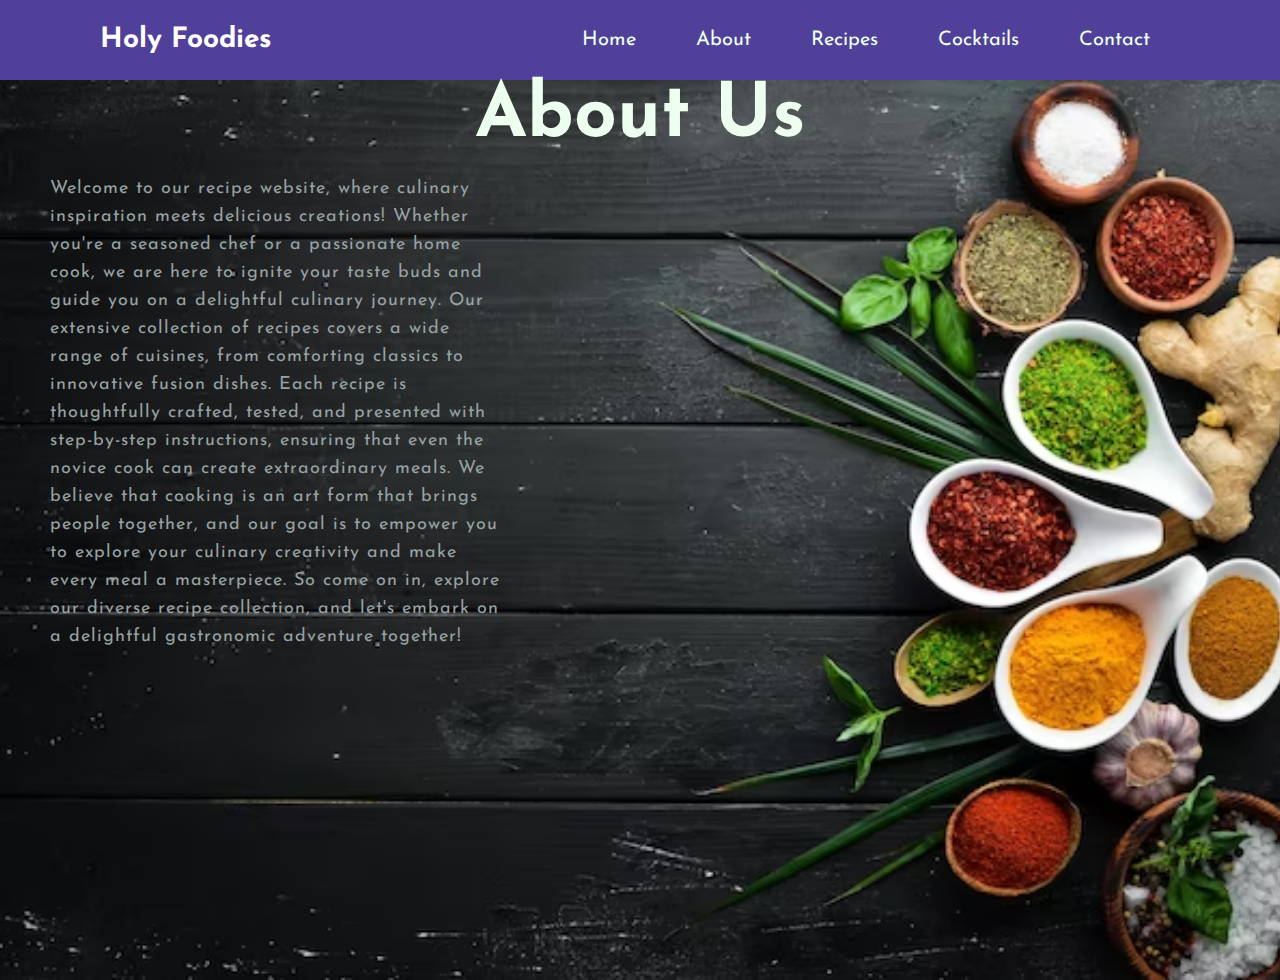
<file: about.html>
<!DOCTYPE html>
<html lang="en">

<head>
    <meta charset="UTF-8">
    <meta http-equiv="X-UA-Compatible" content="IE=edge">
    <meta name="viewport" content="width=device-width, initial-scale=1.0">
    <link rel="stylesheet" type="text/css" href="style.css">
    <link href="https://fonts.googleapis.com/css2?family=Josefin+Sans:ital,wght@0,400;1,200;1,300;1,600&display=swap"
        rel="stylesheet">
    <link rel="stylesheet" href="https://cdnjs.cloudflare.com/ajax/libs/font-awesome/6.4.0/css/all.min.css"
        integrity="sha512-iecdLmaskl7CVkqkXNQ/ZH/XLlvWZOJyj7Yy7tcenmpD1ypASozpmT/E0iPtmFIB46ZmdtAc9eNBvH0H/ZpiBw=="
        crossorigin="anonymous" referrerpolicy="no-referrer" />
    <title> Flavorsome Recipes</title>
</head>
<body>
    <!---------------header section------------->
    <header>
        <div class="logo">Holy Foodies</div>
        <div class="nav-bar">
            <ul>
                <li><a href="index.html" >Home</a></li>
                <li><a href="about.html" class="active">About</a></li>
                <li><a href="recipes.html">Recipes</a></li>
                <li><a href="Cocktail.html">Cocktails</a></li>
                <li><a href="Contact.html">Contact</a></li>
            </ul>
        </div>
    </header>
    <!-------------about section---------------->
    <section class="about">
        <h2>About Us</h2>
    
            
            <div class="about-text">
                <p>Welcome to our recipe website, where culinary inspiration meets delicious creations! Whether you're a
                    seasoned chef or a passionate home cook, we are here to ignite your taste buds and guide you on a
                    delightful culinary journey. Our extensive collection of recipes covers a wide range of cuisines,
                    from comforting classics to innovative fusion dishes. Each recipe is thoughtfully crafted, tested,
                    and presented with step-by-step instructions, ensuring that even the novice cook can create
                    extraordinary meals. We believe that cooking is an art form that brings people together, and our
                    goal is to empower you to explore your culinary creativity and make every meal a masterpiece. So
                    come on in, explore our diverse recipe collection, and let's embark on a delightful gastronomic
                    adventure together!
                </p>

            </div>
        </div>
    </section>
</body>
</file>
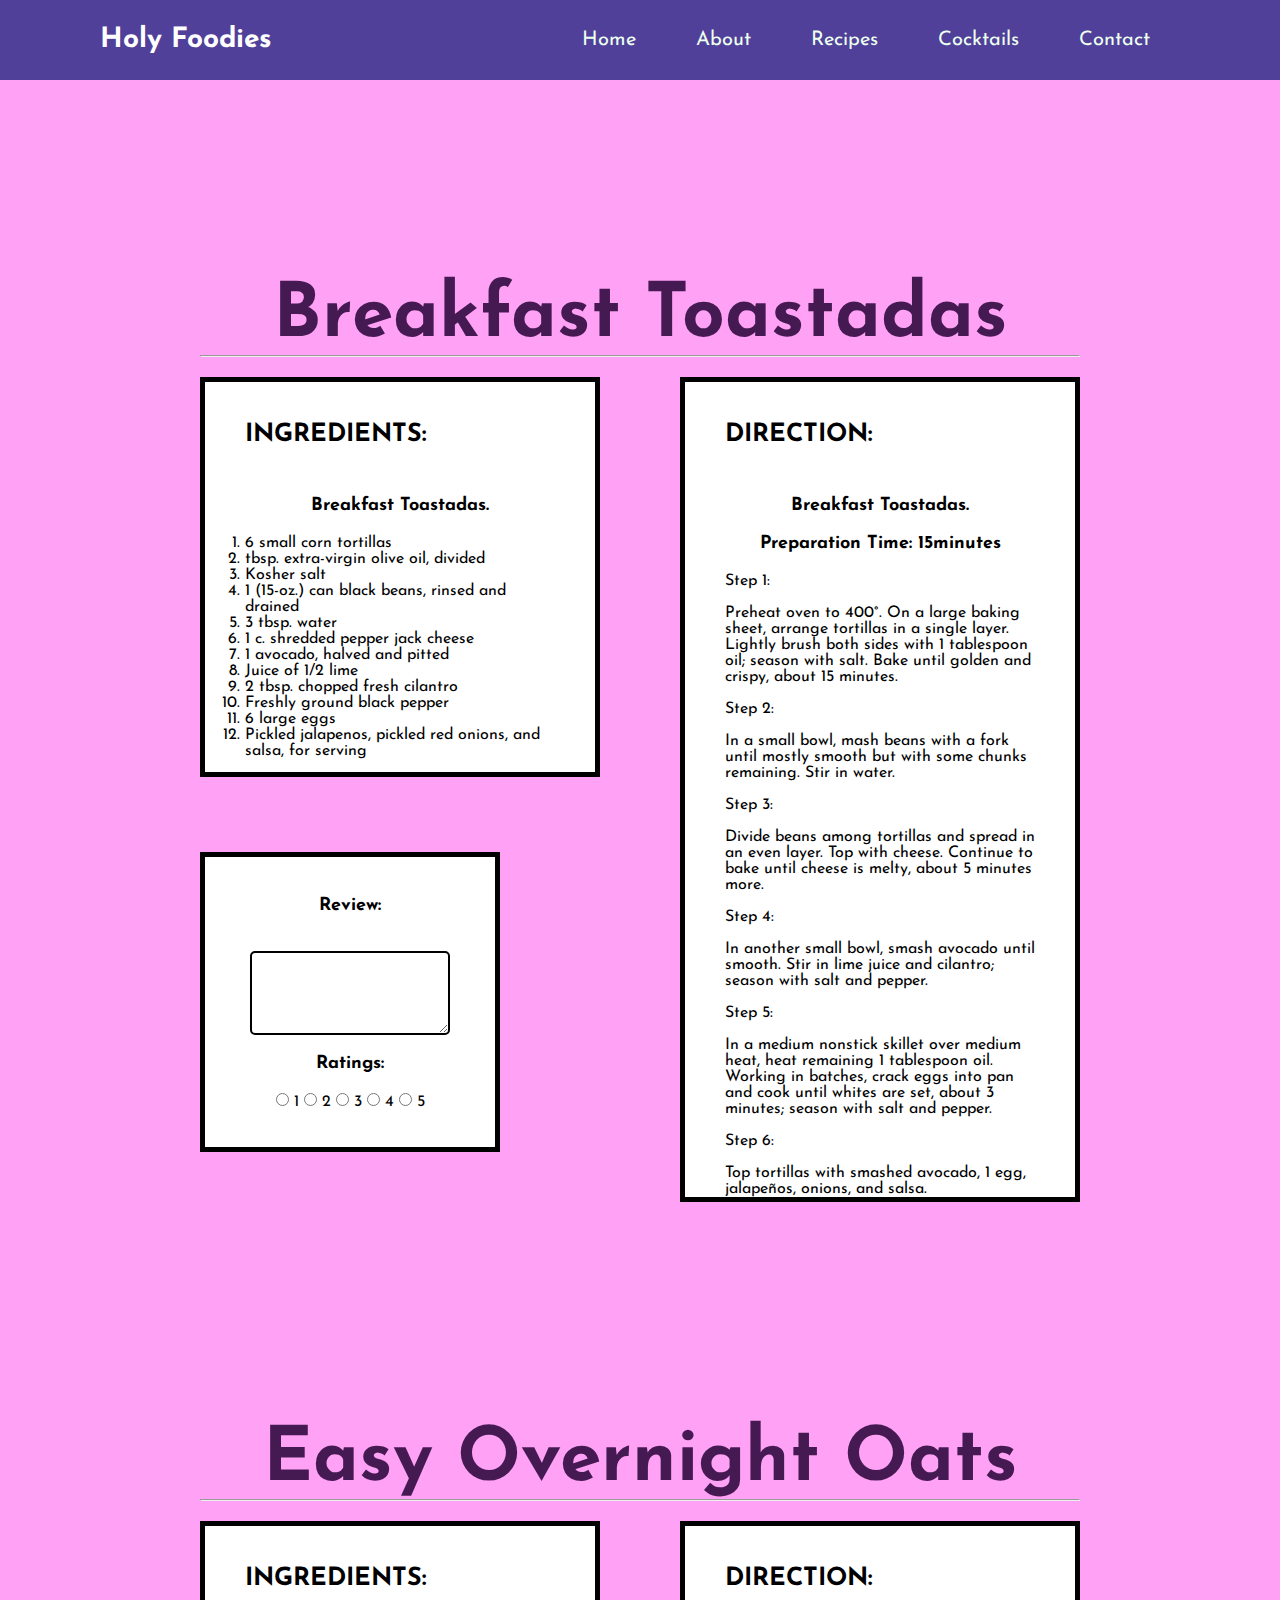
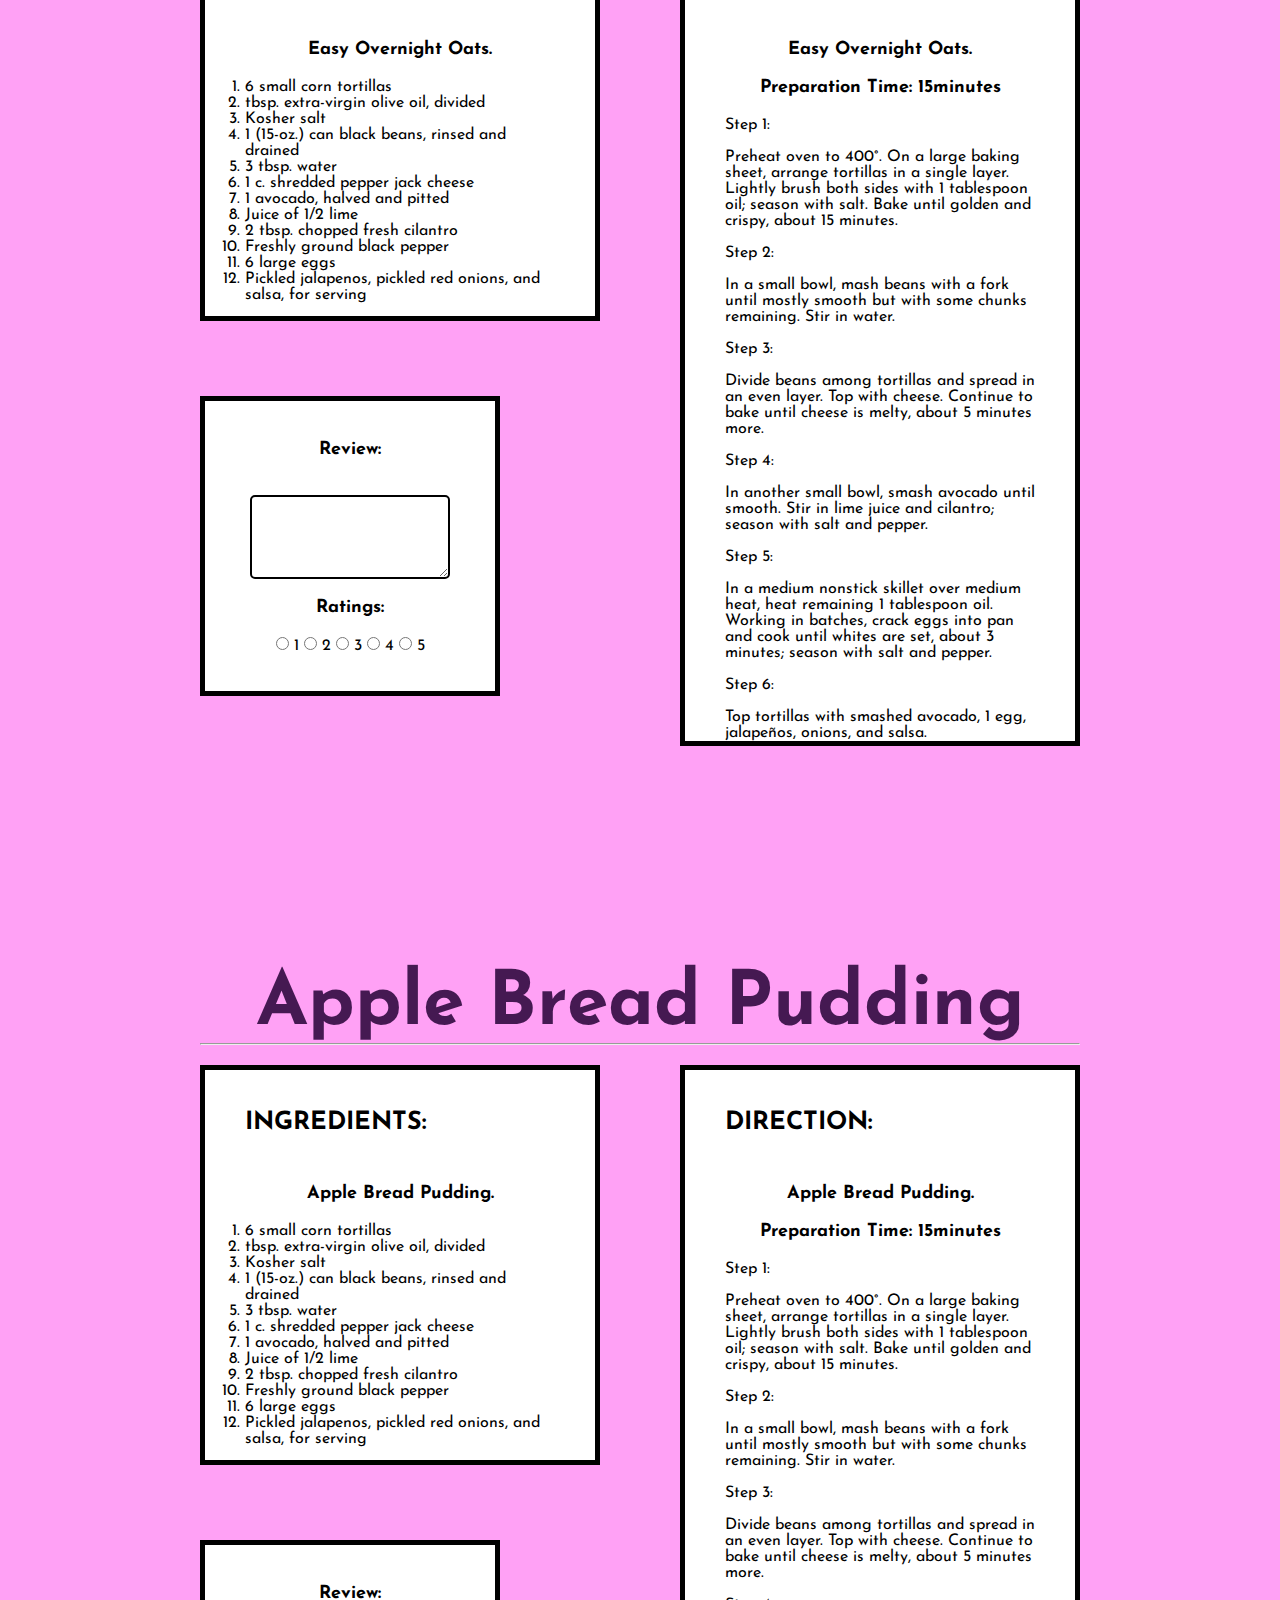
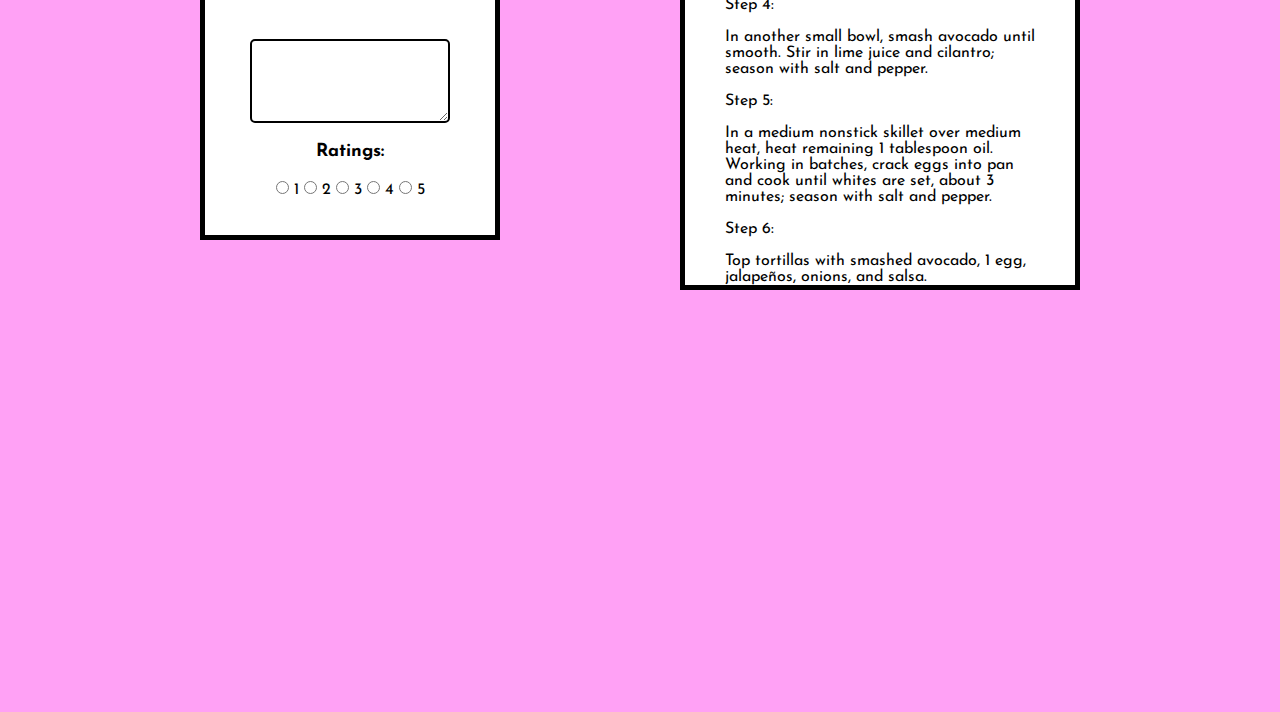
<file: breakfast.html>
<!DOCTYPE html>
<html lang="en">

<head>
    <meta charset="UTF-8">
    <meta http-equiv="X-UA-Compatible" content="IE=edge">
    <meta name="viewport" content="width=device-width, initial-scale=1.0">
    <link rel="stylesheet" type="text/css" href="style.css">
    <link href="https://fonts.googleapis.com/css2?family=Josefin+Sans:ital,wght@0,400;1,200;1,300;1,600&display=swap"
        rel="stylesheet">
    <link rel="stylesheet" href="https://cdnjs.cloudflare.com/ajax/libs/font-awesome/6.4.0/css/all.min.css"
        integrity="sha512-iecdLmaskl7CVkqkXNQ/ZH/XLlvWZOJyj7Yy7tcenmpD1ypASozpmT/E0iPtmFIB46ZmdtAc9eNBvH0H/ZpiBw=="
        crossorigin="anonymous" referrerpolicy="no-referrer" />
    <title> Flavorsome Recipes</title>
</head>
<body>
    <!---------------header section------------->
    <header>
        <div class="logo">Holy Foodies</div>
        <div class="nav-bar">
            <ul>
                <li><a href="index.html" >Home</a></li>
                <li><a href="about.html" >About</a></li>
                <li><a href="recipes.html" class="active">Recipes</a></li>
                <li><a href="Cocktails.html">Cocktails</a></li>
                <li><a href="Contact.html">Contact</a></li>
            </ul>
        </div>
    </header>
    <!----------------breakfast section-------------->
    <div class="recipe" style="width:100%; padding:200px">
      <section>
        <div class="recihead" style="font-size: 10px;">
           <h2>Breakfast Toastadas<hr></h2>
        
        </div>
        <div class="breakfast" >
           
            <div class="container">
                
                <h3> INGREDIENTS:</h3>
                <h2>Breakfast Toastadas.</h2>
                    <ol>
                        <li>6 small corn tortillas</li>
                        <li>tbsp. extra-virgin olive oil, divided </li>
                        <li>Kosher salt</li>
                        <li>1 (15-oz.) can black beans, rinsed and drained</li>
                        <li>3 tbsp. water</li>
                        <li>1 c. shredded pepper jack cheese</li>
                        <li>1 avocado, halved and pitted</li>
                        <li>Juice of 1/2 lime</li>
                        <li>2 tbsp. chopped fresh cilantro</li>
                        <li>Freshly ground black pepper</li>
                        <li>6 large eggs</li>
                        <li>Pickled jalapenos, pickled red onions, and salsa, for serving</li>
                    </ol>

                    
                        
            </div>
            <div class="container2">
                
                <h3>DIRECTION:</h3>
                <h2>Breakfast Toastadas.</h2>
                <h2>Preparation time: 15minutes</h2>
                <p> Step 1:<br><br>
                    Preheat oven to 400°. On a large baking sheet, arrange tortillas in a single layer. Lightly brush both sides with 1 tablespoon oil; season with salt. Bake until golden and crispy, about 15 minutes.<br><br>
                    Step 2:<br><br>
                    In a small bowl, mash beans with a fork until mostly smooth but with some chunks remaining. Stir in water.<br><br>
                    Step 3:<br><br>
                    Divide beans among tortillas and spread in an even layer. Top with cheese. Continue to bake until cheese is melty, about 5 minutes more.<br><br>
                    Step 4:<br><br>
                    In another small bowl, smash avocado until smooth. Stir in lime juice and cilantro; season with salt and pepper.<br><br>
                    Step 5:<br><br>
                    In a medium nonstick skillet over medium heat, heat remaining 1 tablespoon oil. Working in batches, crack eggs into pan and cook until whites are set, about 3 minutes; season with salt and pepper.<br><br>
                    Step 6:<br><br>
                    Top tortillas with smashed avocado, 1 egg, jalapeños, onions, and salsa.<br>
                </p>
            </div>  
        </div> 
           <div class="container3">
            
            <form action="process_registration.php" method="get">
                <h2>Review:</h2>
                <label for="review"></label><br>
                <textarea id="review" name="review" rows="5" cols="30"></textarea><br><br>
            </form>
            <div class="rating">
                <h2>Ratings:</h2>
                <input type="radio" id="star5" name="rating" value="5">
                <label for="star5">1</label>
                <input type="radio" id="star4" name="rating" value="4">
                <label for="star4">2</label>
                <input type="radio" id="star3" name="rating" value="3">
                <label for="star3">3</label>
                <input type="radio" id="star2" name="rating" value="2">
                <label for="star2">4</label>
                <input type="radio" id="star1" name="rating" value="1">
                <label for="star1">5</label>
            </div>
        </div> 
            
      </section>
      <br> <br> <br> <br> <br> <br> <br> <br> <br> <br> <br> <br> <br> <br> <br> <br> <br>
      <section>
        <div class="recihead" style="font-size: 10px;">
            <h2>Easy Overnight Oats<hr></h2>
         </div>
        <div class="breakfast1" >
            <div class="container">
                
                <h3> INGREDIENTS:</h3>
                <h2>Easy Overnight Oats.</h2>
                    <ol>
                        <li>6 small corn tortillas</li>
                        <li>tbsp. extra-virgin olive oil, divided </li>
                        <li>Kosher salt</li>
                        <li>1 (15-oz.) can black beans, rinsed and drained</li>
                        <li>3 tbsp. water</li>
                        <li>1 c. shredded pepper jack cheese</li>
                        <li>1 avocado, halved and pitted</li>
                        <li>Juice of 1/2 lime</li>
                        <li>2 tbsp. chopped fresh cilantro</li>
                        <li>Freshly ground black pepper</li>
                        <li>6 large eggs</li>
                        <li>Pickled jalapenos, pickled red onions, and salsa, for serving</li>
                    </ol>
            </div>
            <div class="container2">
                
                <h3>DIRECTION:</h3>
                <h2>Easy Overnight Oats.</h2>
                <h2>Preparation time: 15minutes</h2>
                <p> Step 1:<br><br>
                    Preheat oven to 400°. On a large baking sheet, arrange tortillas in a single layer. Lightly brush both sides with 1 tablespoon oil; season with salt. Bake until golden and crispy, about 15 minutes.<br><br>
                    Step 2:<br><br>
                    In a small bowl, mash beans with a fork until mostly smooth but with some chunks remaining. Stir in water.<br><br>
                    Step 3:<br><br>
                    Divide beans among tortillas and spread in an even layer. Top with cheese. Continue to bake until cheese is melty, about 5 minutes more.<br><br>
                    Step 4:<br><br>
                    In another small bowl, smash avocado until smooth. Stir in lime juice and cilantro; season with salt and pepper.<br><br>
                    Step 5:<br><br>
                    In a medium nonstick skillet over medium heat, heat remaining 1 tablespoon oil. Working in batches, crack eggs into pan and cook until whites are set, about 3 minutes; season with salt and pepper.<br><br>
                    Step 6:<br><br>
                    Top tortillas with smashed avocado, 1 egg, jalapeños, onions, and salsa.<br>
                </p>
            </div>  
        </div>
            <div class="container3">
            
            <form action="process_registration.php" method="get">
                <h2>Review:</h2>
                <label for="review"></label><br>
                <textarea id="review" name="review" rows="5" cols="30"></textarea><br><br>
            </form>
            <div class="rating">
                <h2>Ratings:</h2>
                <input type="radio" id="star5" name="rating" value="5">
                <label for="star5">1</label>
                <input type="radio" id="star4" name="rating" value="4">
                <label for="star4">2</label>
                <input type="radio" id="star3" name="rating" value="3">
                <label for="star3">3</label>
                <input type="radio" id="star2" name="rating" value="2">
                <label for="star2">4</label>
                <input type="radio" id="star1" name="rating" value="1">
                <label for="star1">5</label>
            </div>

        </div>     
      </section>
      <br> <br> <br> <br> <br> <br> <br> <br> <br> <br> <br> <br> <br> <br> <br> <br> <br>
      <section>
        <div class="recihead" style="font-size: 10px;">
           <h2>Apple Bread Pudding<hr></h2>
        
        </div>
        <div class="breakfast" >
           
            <div class="container">
                
                <h3> INGREDIENTS:</h3>
                <h2>Apple Bread Pudding.</h2>
                    <ol>
                        <li>6 small corn tortillas</li>
                        <li>tbsp. extra-virgin olive oil, divided </li>
                        <li>Kosher salt</li>
                        <li>1 (15-oz.) can black beans, rinsed and drained</li>
                        <li>3 tbsp. water</li>
                        <li>1 c. shredded pepper jack cheese</li>
                        <li>1 avocado, halved and pitted</li>
                        <li>Juice of 1/2 lime</li>
                        <li>2 tbsp. chopped fresh cilantro</li>
                        <li>Freshly ground black pepper</li>
                        <li>6 large eggs</li>
                        <li>Pickled jalapenos, pickled red onions, and salsa, for serving</li>
                    </ol>

                    
                        
            </div>
            <div class="container2">
                
                <h3>DIRECTION:</h3>
                <h2>Apple Bread Pudding.</h2>
                <h2>Preparation time: 15minutes</h2>
                <p> Step 1:<br><br>
                    Preheat oven to 400°. On a large baking sheet, arrange tortillas in a single layer. Lightly brush both sides with 1 tablespoon oil; season with salt. Bake until golden and crispy, about 15 minutes.<br><br>
                    Step 2:<br><br>
                    In a small bowl, mash beans with a fork until mostly smooth but with some chunks remaining. Stir in water.<br><br>
                    Step 3:<br><br>
                    Divide beans among tortillas and spread in an even layer. Top with cheese. Continue to bake until cheese is melty, about 5 minutes more.<br><br>
                    Step 4:<br><br>
                    In another small bowl, smash avocado until smooth. Stir in lime juice and cilantro; season with salt and pepper.<br><br>
                    Step 5:<br><br>
                    In a medium nonstick skillet over medium heat, heat remaining 1 tablespoon oil. Working in batches, crack eggs into pan and cook until whites are set, about 3 minutes; season with salt and pepper.<br><br>
                    Step 6:<br><br>
                    Top tortillas with smashed avocado, 1 egg, jalapeños, onions, and salsa.<br>
                </p>
            </div>  
        </div> 
           <div class="container3">
            
            <form action="process_registration.php" method="get">
                <h2>Review:</h2>
                <label for="review"></label><br>
                <textarea id="review" name="review" rows="5" cols="30"></textarea><br><br>
            </form>
            <div class="rating">
                <h2>Ratings:</h2>
                <input type="radio" id="star5" name="rating" value="5">
                <label for="star5">1</label>
                <input type="radio" id="star4" name="rating" value="4">
                <label for="star4">2</label>
                <input type="radio" id="star3" name="rating" value="3">
                <label for="star3">3</label>
                <input type="radio" id="star2" name="rating" value="2">
                <label for="star2">4</label>
                <input type="radio" id="star1" name="rating" value="1">
                <label for="star1">5</label>
            </div>
        </div> 
            
      </section>
      <br> <br> <br> <br> <br> <br> <br> <br> <br> <br> <br> <br> <br> <br> <br> <br> <br>
    </div>
</body>
</html>
</file>
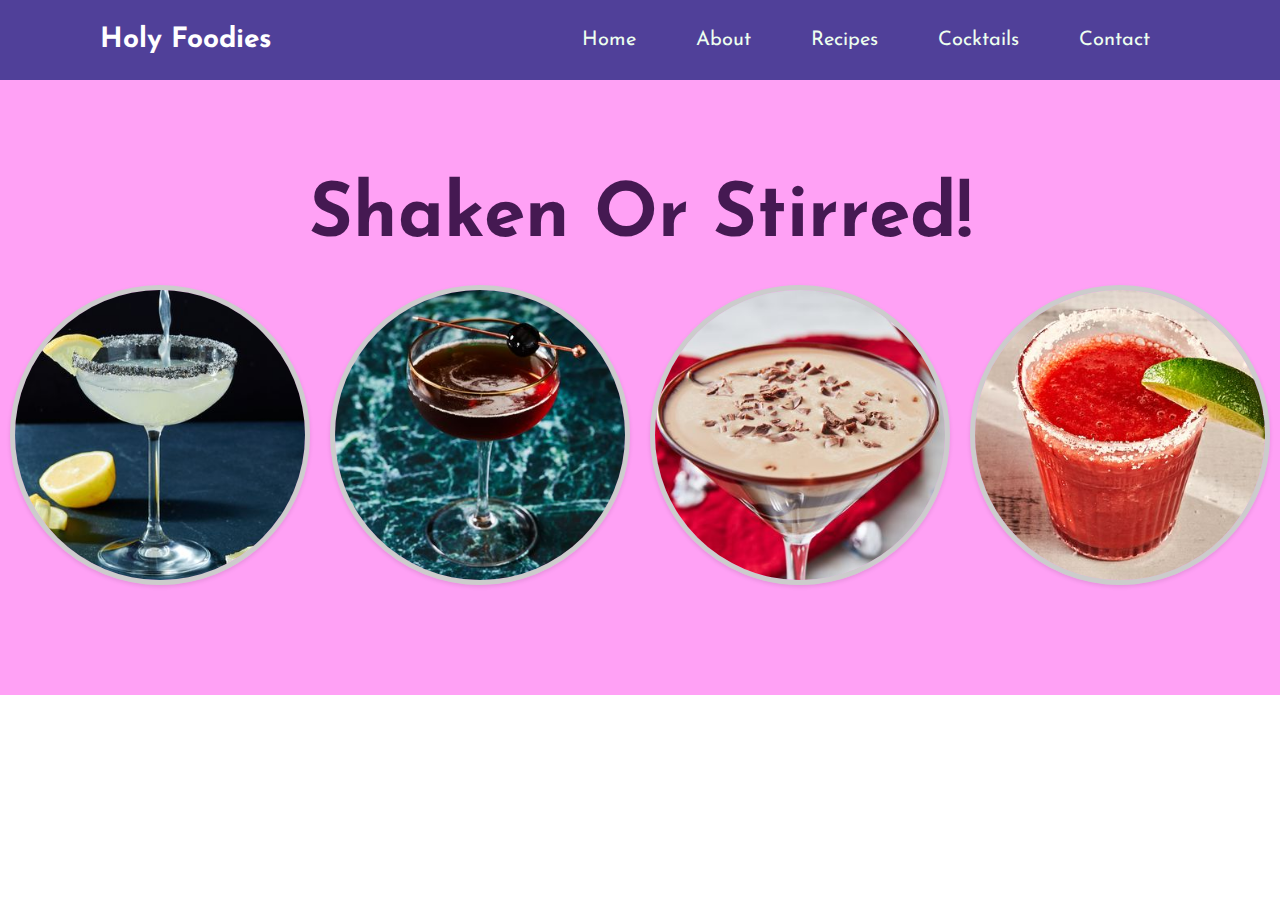
<file: Cocktail.html>
<!DOCTYPE html>
<html lang="en">

<head>
    <meta charset="UTF-8">
    <meta http-equiv="X-UA-Compatible" content="IE=edge">
    <meta name="viewport" content="width=device-width, initial-scale=1.0">
    <link rel="stylesheet" type="text/css" href="style.css">
    <link href="https://fonts.googleapis.com/css2?family=Josefin+Sans:ital,wght@0,400;1,200;1,300;1,600&display=swap"
        rel="stylesheet">
    <link rel="stylesheet" href="https://cdnjs.cloudflare.com/ajax/libs/font-awesome/6.4.0/css/all.min.css"
        integrity="sha512-iecdLmaskl7CVkqkXNQ/ZH/XLlvWZOJyj7Yy7tcenmpD1ypASozpmT/E0iPtmFIB46ZmdtAc9eNBvH0H/ZpiBw=="
        crossorigin="anonymous" referrerpolicy="no-referrer" />
    <title> Flavorsome Recipes</title>
</head>
<body>
    <!---------------header section------------->
    <header>
        <div class="logo">Holy Foodies</div>
        <div class="nav-bar">
            <ul>
                <li><a href="index.html" >Home</a></li>
                <li><a href="about.html" >About</a></li>
                <li><a href="recipes.html" >Recipes</a></li>
                <li><a href="Cocktail.html" class="active">Cocktails</a></li>
                <li><a href="Contact.html">Contact</a></li>
            </ul>
        </div>
    </header>
    <!---------------cocktail section---------->
    <div class="categories">
        <h2>Shaken or Stirred!</h2>
        <div class="box">
            <div class="ca-card">
                <img src="img/ct1.jpg" alt="">
                <div class="content">
                    <h3>Lemon-Poppy seed drop</h3>
                    <a href="juice.html"><button>view recipe</button></a>
                </div>
            </div>
            <div class="ca-card">
                <img src="img/ct2.jpg" alt="">
                <div class="content">
                    <h3>Classic Manhattan</h3>
                    <a href="juice.html"><button>view recipe</button></a>
                </div>
            </div>
            <div class="ca-card">
                <img src="img/ct3.jpg" alt="">
                <div class="content">
                    <h3>Chocolate Mastini</h3>
                    <a href="juice.html"><button>view recipe</button></a>
                </div>
            </div>
            <div class="ca-card">
                <img src="img/ct4.jpg" alt="">
                <div class="content">
                    <h3>Frozen Strawberry Margarita</h3>
                    <a href="juice.html"><button>view recipe</button></a>
                </div>
            </div>
        </div>
    </div>
</body>
</html>
</file>
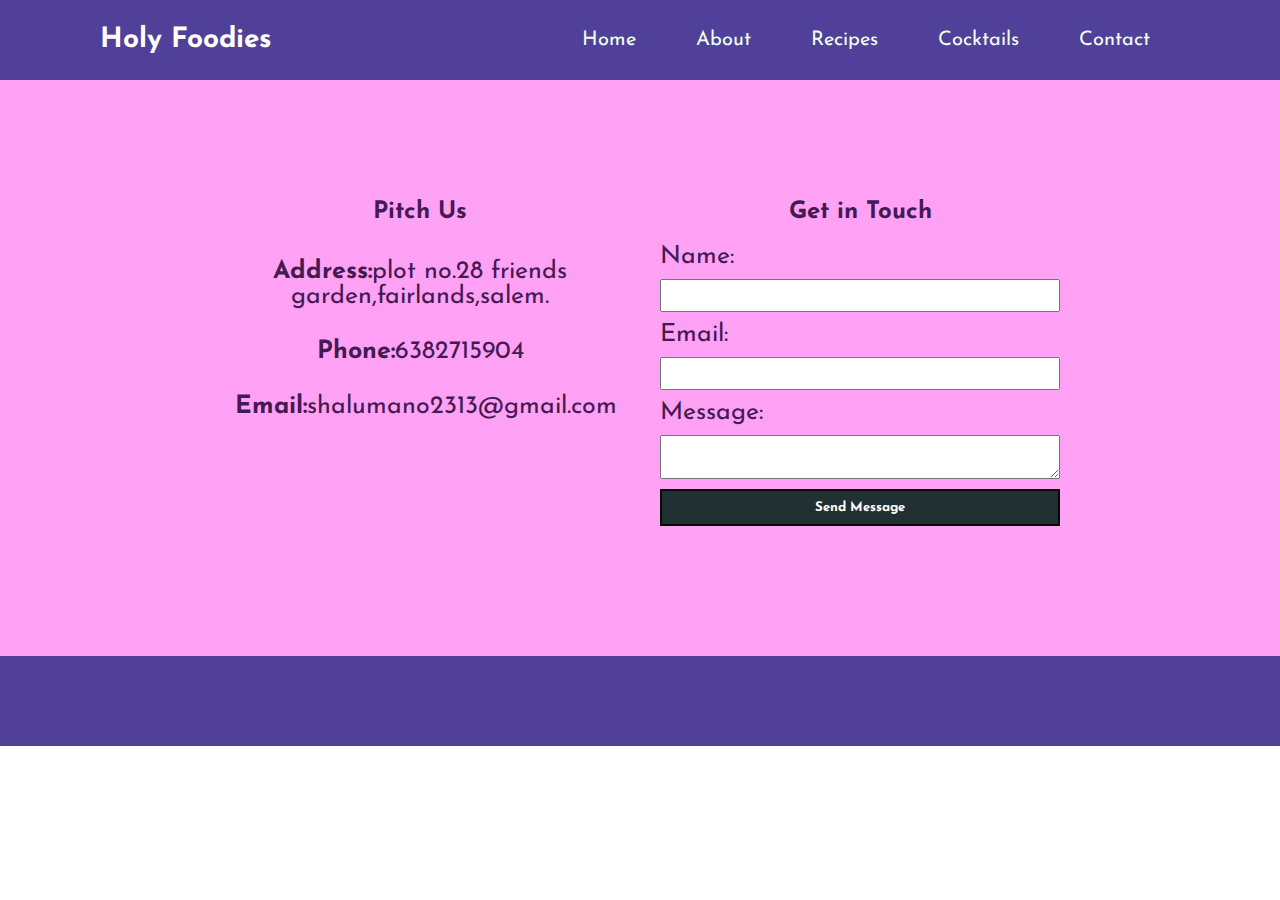
<file: contact.html>
<!DOCTYPE html>
<html lang="en">

<head>
    <meta charset="UTF-8">
    <meta http-equiv="X-UA-Compatible" content="IE=edge">
    <meta name="viewport" content="width=device-width, initial-scale=1.0">
    <link rel="stylesheet" type="text/css" href="style.css">
    <link href="https://fonts.googleapis.com/css2?family=Josefin+Sans:ital,wght@0,400;1,200;1,300;1,600&display=swap"
        rel="stylesheet">
    <link rel="stylesheet" href="https://cdnjs.cloudflare.com/ajax/libs/font-awesome/6.4.0/css/all.min.css"
        integrity="sha512-iecdLmaskl7CVkqkXNQ/ZH/XLlvWZOJyj7Yy7tcenmpD1ypASozpmT/E0iPtmFIB46ZmdtAc9eNBvH0H/ZpiBw=="
        crossorigin="anonymous" referrerpolicy="no-referrer" />
    <title> Flavorsome Recipes</title>
</head>
<body>
    <!---------------header section------------->
    <header>
        <div class="logo">Holy Foodies</div>
        <div class="nav-bar">
            <ul>
                <li><a href="index.html" >Home</a></li>
                <li><a href="about.html" >About</a></li>
                <li><a href="recipes.html" >Recipes</a></li>
                <li><a href="Cocktail.html">Cocktails</a></li>
                <li><a href="Contact.html" class="active">Contact</a></li>
            </ul>
        </div>
    </header>
    <!----------------------contact section------------->
    <section class="contact">
        <div class="contact-info">
            <h2>Pitch Us</h2>
            <p><strong>Address:</strong>plot no.28 friends garden,fairlands,salem.</p>
            <p><strong>Phone:</strong>6382715904</p>
            <p><strong>Email:</strong>shalumano2313@gmail.com</p>
        </div>
        <div class="contact-form">
            <h2>Get in Touch</h2>
            <form>
                <label for="name">Name:</label>
                <input type="text" name="name" id="name" required>
                <label for="email">Email:</label>
                <input type="email" name="email" id="email" required>
                <label for="message">Message:</label>
                <textarea name="message" id="message"  required></textarea>
                <button type="submit">Send Message</button>
            </form>
        </div>
    </section>
<footer>
    <div class="social-icons">
        <a href="#" class="social-icon"> <i class="fab fa-facebook"></i> </a>
        <a href="#" class="social-icon"> <i class="fab fa-twitter"></i> </a>
        <a href="#" class="social-icon"> <i class="fab fa-instagram"></i> </a>
    </div>
</footer>
</body>

</html>
</file>
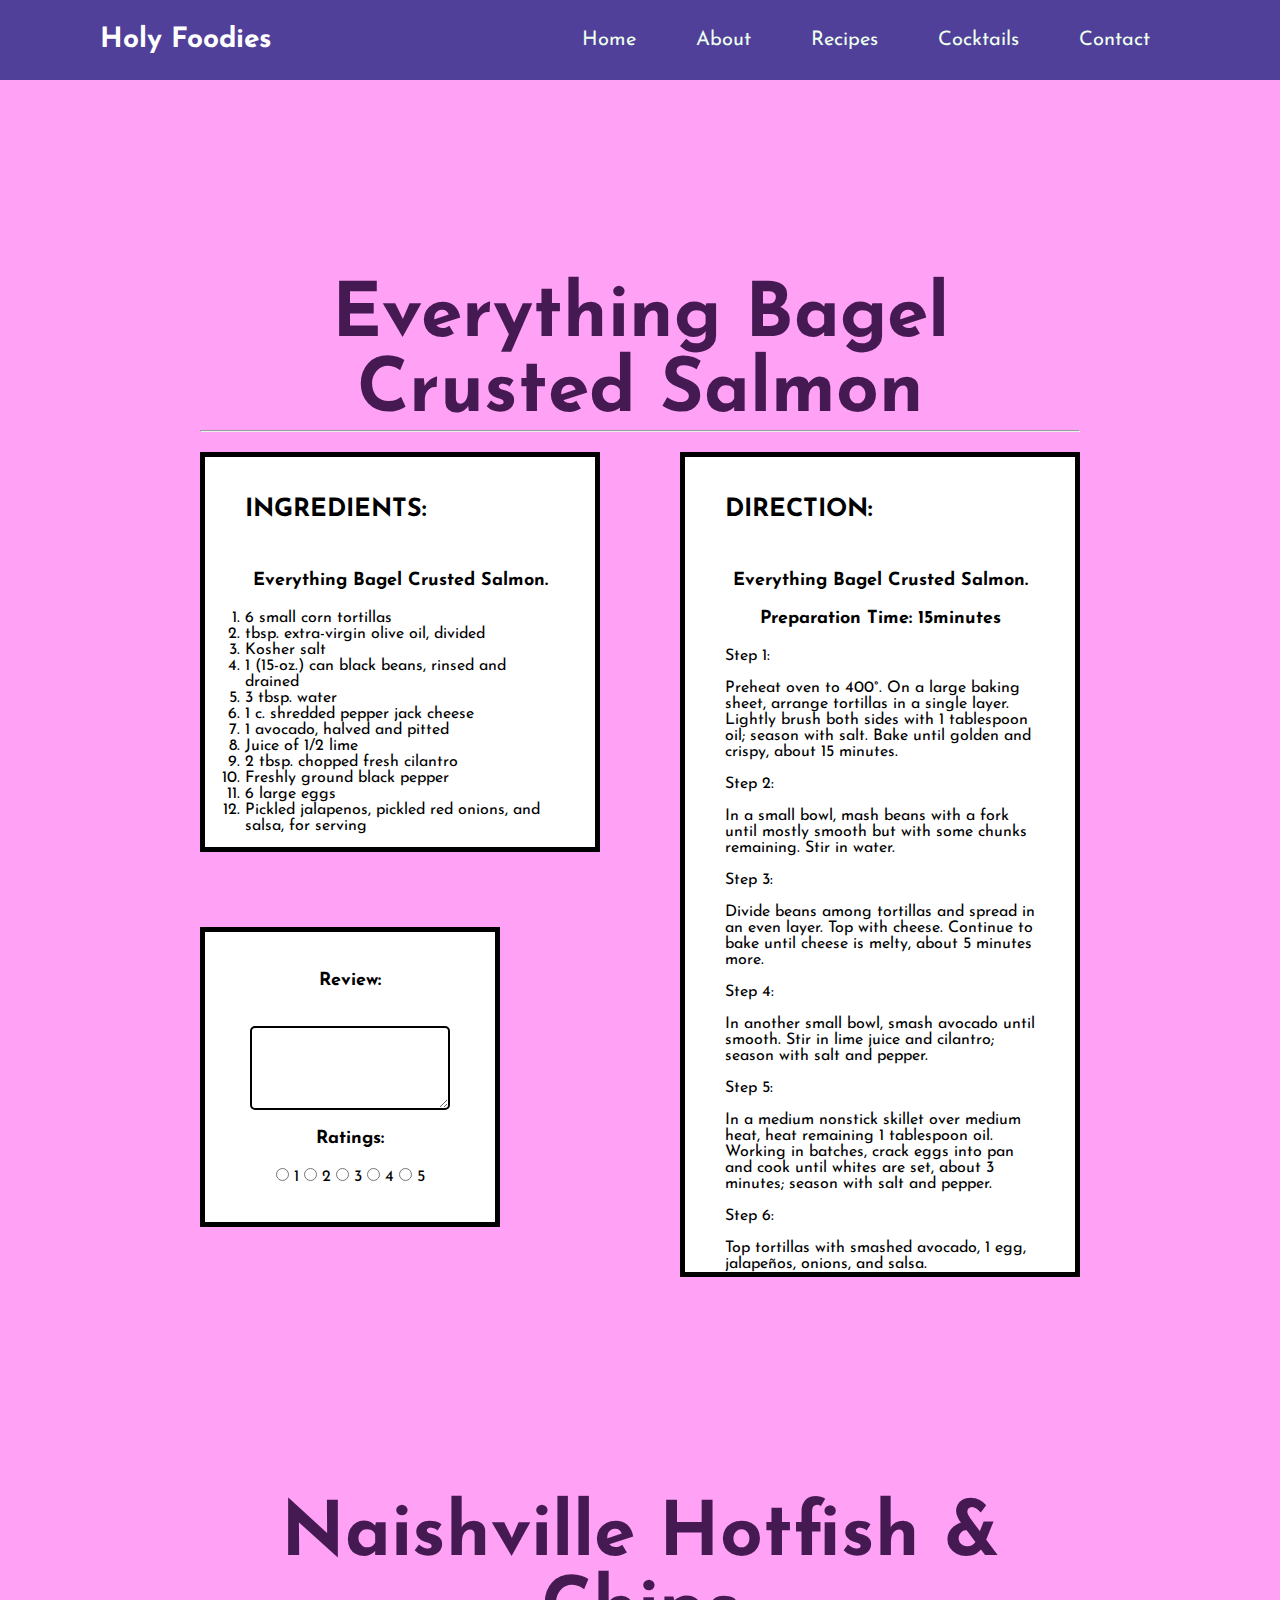
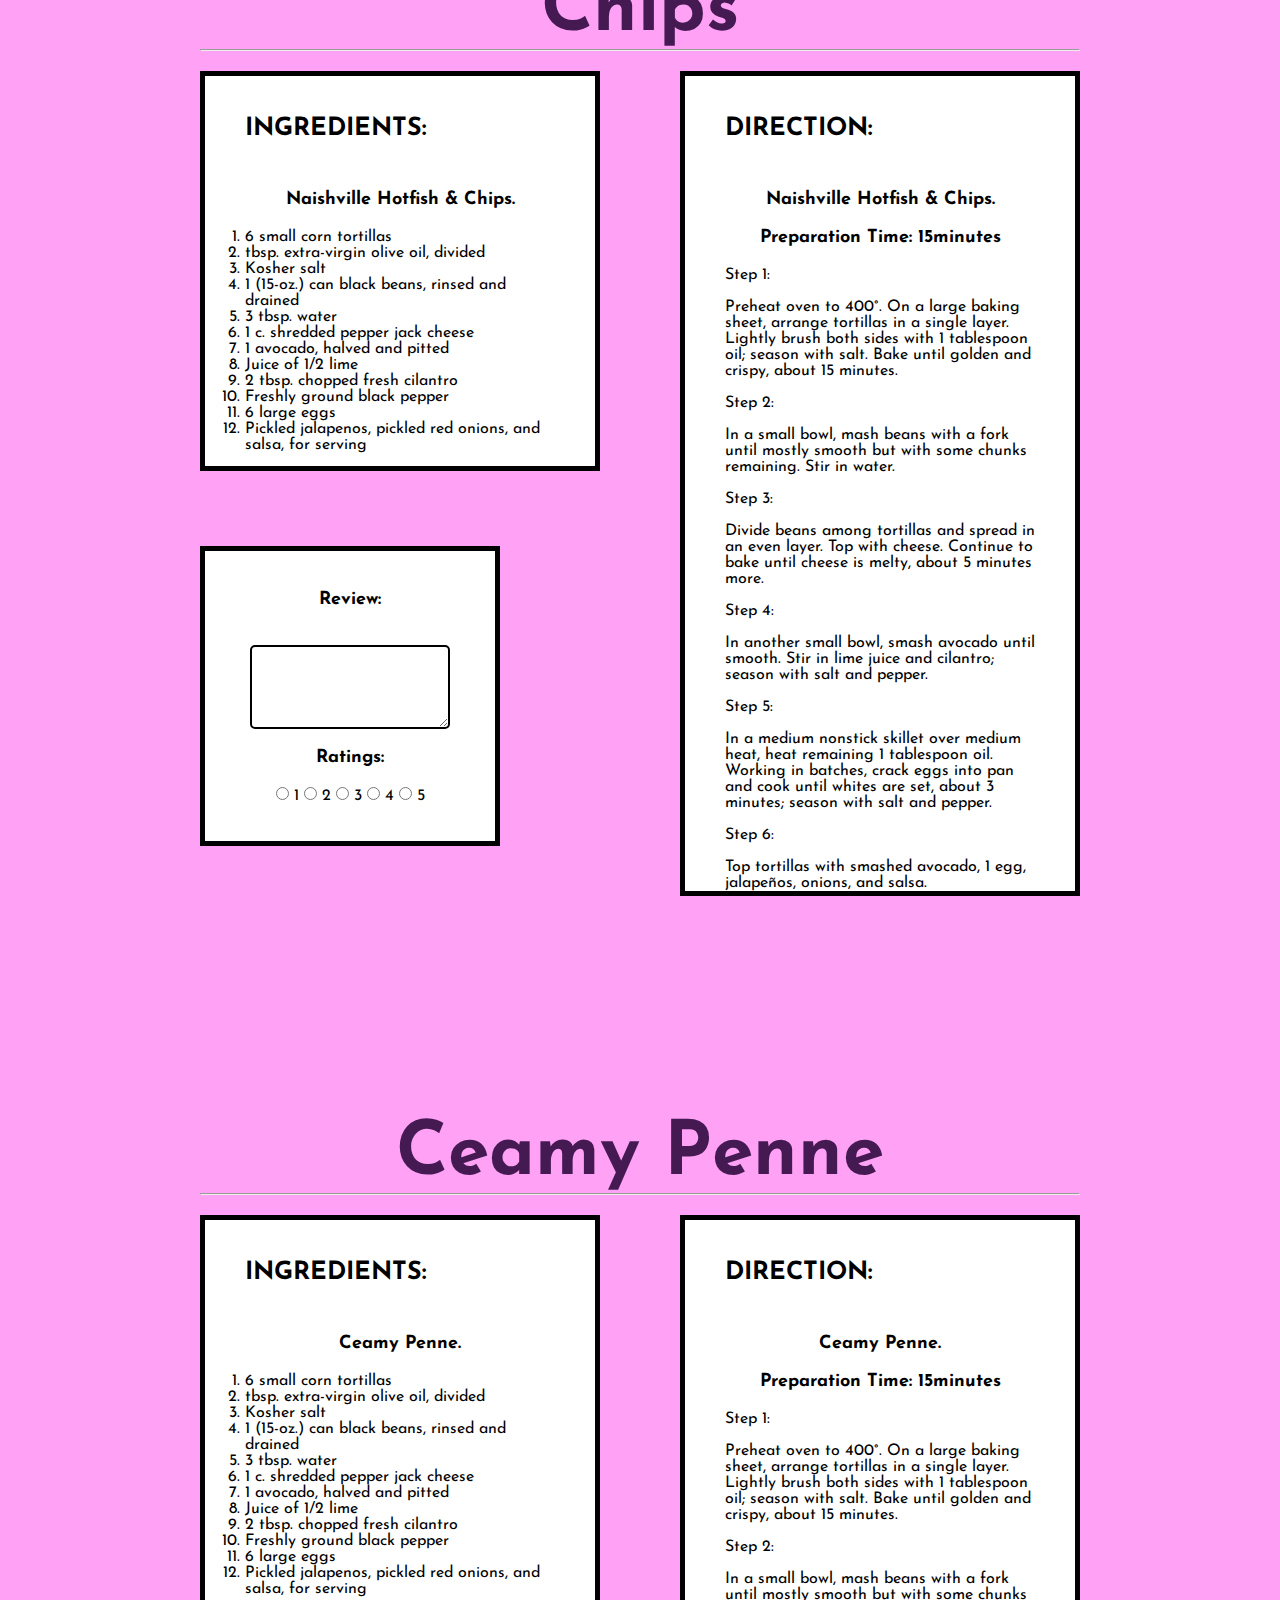
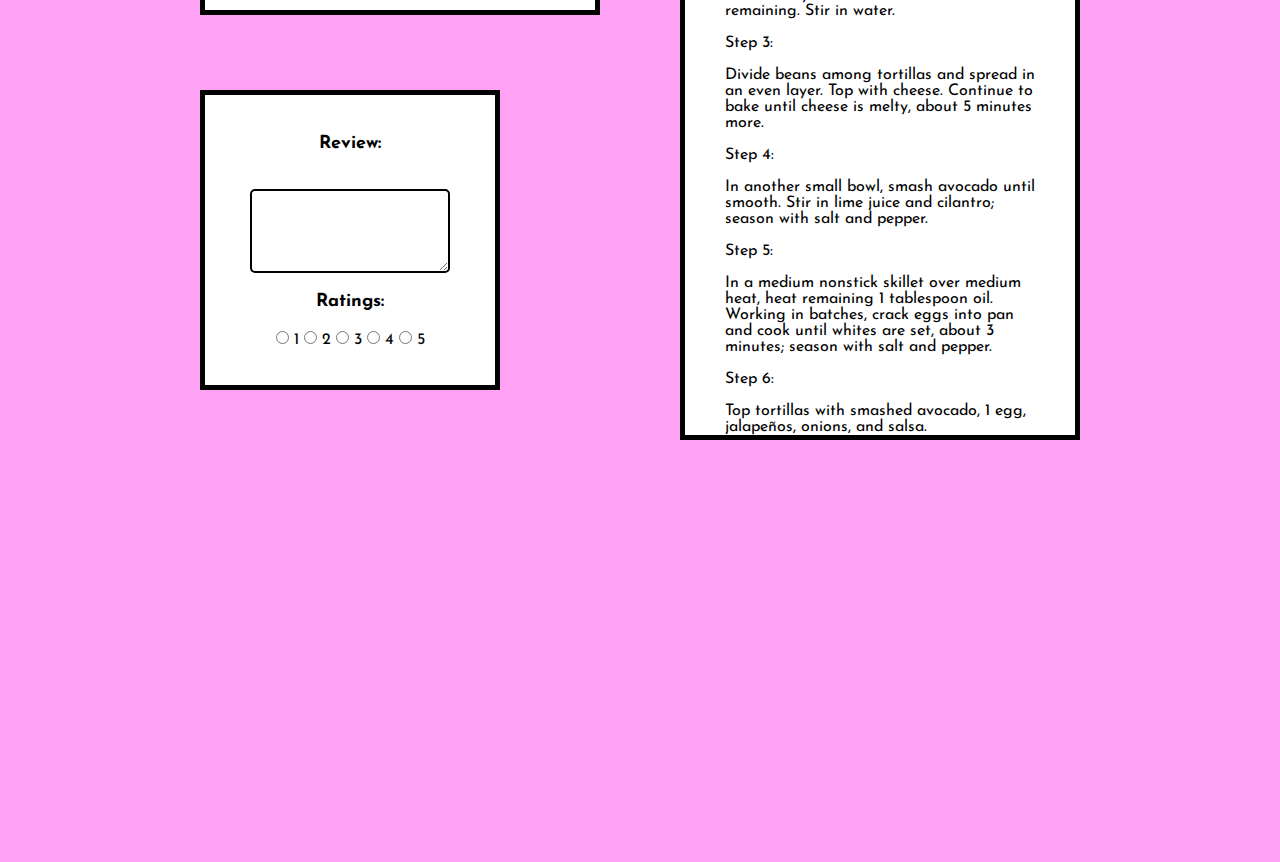
<file: dinner.html>
<!DOCTYPE html>
<html lang="en">

<head>
    <meta charset="UTF-8">
    <meta http-equiv="X-UA-Compatible" content="IE=edge">
    <meta name="viewport" content="width=device-width, initial-scale=1.0">
    <link rel="stylesheet" type="text/css" href="style.css">
    <link href="https://fonts.googleapis.com/css2?family=Josefin+Sans:ital,wght@0,400;1,200;1,300;1,600&display=swap"
        rel="stylesheet">
    <link rel="stylesheet" href="https://cdnjs.cloudflare.com/ajax/libs/font-awesome/6.4.0/css/all.min.css"
        integrity="sha512-iecdLmaskl7CVkqkXNQ/ZH/XLlvWZOJyj7Yy7tcenmpD1ypASozpmT/E0iPtmFIB46ZmdtAc9eNBvH0H/ZpiBw=="
        crossorigin="anonymous" referrerpolicy="no-referrer" />
    <title> Flavorsome Recipes</title>
</head>
<body>
    <!---------------header section------------->
    <header>
        <div class="logo">Holy Foodies</div>
        <div class="nav-bar">
            <ul>
                <li><a href="index.html" >Home</a></li>
                <li><a href="about.html" >About</a></li>
                <li><a href="recipes.html" class="active">Recipes</a></li>
                <li><a href="Cocktail.html">Cocktails</a></li>
                <li><a href="Contact.html">Contact</a></li>
            </ul>
        </div>
    </header>
    <!----------------dinner session---------->
    <div class="recipe" style="width:100%; padding:200px">
        <section>
          <div class="recihead" style="font-size: 10px;">
             <h2>Everything Bagel crusted salmon<hr></h2>
          </div>
          <div class="breakfast" >
             
                <div class="container">
                  
                  <h3> INGREDIENTS:</h3>
                  <h2>Everything Bagel crusted salmon.</h2>
                      <ol>
                          <li>6 small corn tortillas</li>
                          <li>tbsp. extra-virgin olive oil, divided </li>
                          <li>Kosher salt</li>
                          <li>1 (15-oz.) can black beans, rinsed and drained</li>
                          <li>3 tbsp. water</li>
                          <li>1 c. shredded pepper jack cheese</li>
                          <li>1 avocado, halved and pitted</li>
                          <li>Juice of 1/2 lime</li>
                          <li>2 tbsp. chopped fresh cilantro</li>
                          <li>Freshly ground black pepper</li>
                          <li>6 large eggs</li>
                          <li>Pickled jalapenos, pickled red onions, and salsa, for serving</li>
                      </ol>

                </div>
                      
                          
              
                <div class="container2">
                  
                  <h3>DIRECTION:</h3>
                  <h2>Everything Bagel crusted salmon.</h2>
                  <h2>Preparation time: 15minutes</h2>
                  <p> Step 1:<br><br>
                      Preheat oven to 400°. On a large baking sheet, arrange tortillas in a single layer. Lightly brush both sides with 1 tablespoon oil; season with salt. Bake until golden and crispy, about 15 minutes.<br><br>
                      Step 2:<br><br>
                      In a small bowl, mash beans with a fork until mostly smooth but with some chunks remaining. Stir in water.<br><br>
                      Step 3:<br><br>
                      Divide beans among tortillas and spread in an even layer. Top with cheese. Continue to bake until cheese is melty, about 5 minutes more.<br><br>
                      Step 4:<br><br>
                      In another small bowl, smash avocado until smooth. Stir in lime juice and cilantro; season with salt and pepper.<br><br>
                      Step 5:<br><br>
                      In a medium nonstick skillet over medium heat, heat remaining 1 tablespoon oil. Working in batches, crack eggs into pan and cook until whites are set, about 3 minutes; season with salt and pepper.<br><br>
                      Step 6:<br><br>
                      Top tortillas with smashed avocado, 1 egg, jalapeños, onions, and salsa.<br>
                  </p>
                </div>  
            </div> 
            <div class="container3">
              
                <form action="process_registration.php" method="get">
                  <h2>Review:</h2>
                  <label for="review"></label><br>
                  <textarea id="review" name="review" rows="5" cols="30"></textarea><br><br>
                </form>
                <div class="rating">
                  <h2>Ratings:</h2>
                  <input type="radio" id="star5" name="rating" value="5">
                  <label for="star5">1</label>
                  <input type="radio" id="star4" name="rating" value="4">
                  <label for="star4">2</label>
                  <input type="radio" id="star3" name="rating" value="3">
                  <label for="star3">3</label>
                  <input type="radio" id="star2" name="rating" value="2">
                  <label for="star2">4</label>
                  <input type="radio" id="star1" name="rating" value="1">
                  <label for="star1">5</label>
                </div>
            </div> 
              
        </section>
        <br> <br> <br> <br> <br> <br> <br> <br> <br> <br> <br> <br> <br> <br> <br> <br> <br>
        <section>
            <div class="recihead" style="font-size: 10px;">
               <h2>Naishville Hotfish & Chips<hr></h2>
            </div>
            <div class="breakfast" >
               
                  <div class="container">
                    
                    <h3> INGREDIENTS:</h3>
                    <h2>Naishville Hotfish & Chips.</h2>
                        <ol>
                            <li>6 small corn tortillas</li>
                            <li>tbsp. extra-virgin olive oil, divided </li>
                            <li>Kosher salt</li>
                            <li>1 (15-oz.) can black beans, rinsed and drained</li>
                            <li>3 tbsp. water</li>
                            <li>1 c. shredded pepper jack cheese</li>
                            <li>1 avocado, halved and pitted</li>
                            <li>Juice of 1/2 lime</li>
                            <li>2 tbsp. chopped fresh cilantro</li>
                            <li>Freshly ground black pepper</li>
                            <li>6 large eggs</li>
                            <li>Pickled jalapenos, pickled red onions, and salsa, for serving</li>
                        </ol>
  
                  </div>
                        
                            
                
                  <div class="container2">
                    
                    <h3>DIRECTION:</h3>
                    <h2>Naishville Hotfish & Chips.</h2>
                    <h2>Preparation time: 15minutes</h2>
                    <p> Step 1:<br><br>
                        Preheat oven to 400°. On a large baking sheet, arrange tortillas in a single layer. Lightly brush both sides with 1 tablespoon oil; season with salt. Bake until golden and crispy, about 15 minutes.<br><br>
                        Step 2:<br><br>
                        In a small bowl, mash beans with a fork until mostly smooth but with some chunks remaining. Stir in water.<br><br>
                        Step 3:<br><br>
                        Divide beans among tortillas and spread in an even layer. Top with cheese. Continue to bake until cheese is melty, about 5 minutes more.<br><br>
                        Step 4:<br><br>
                        In another small bowl, smash avocado until smooth. Stir in lime juice and cilantro; season with salt and pepper.<br><br>
                        Step 5:<br><br>
                        In a medium nonstick skillet over medium heat, heat remaining 1 tablespoon oil. Working in batches, crack eggs into pan and cook until whites are set, about 3 minutes; season with salt and pepper.<br><br>
                        Step 6:<br><br>
                        Top tortillas with smashed avocado, 1 egg, jalapeños, onions, and salsa.<br>
                    </p>
                  </div>  
              </div> 
              <div class="container3">
                
                  <form action="process_registration.php" method="get">
                    <h2>Review:</h2>
                    <label for="review"></label><br>
                    <textarea id="review" name="review" rows="5" cols="30"></textarea><br><br>
                  </form>
                  <div class="rating">
                    <h2>Ratings:</h2>
                    <input type="radio" id="star5" name="rating" value="5">
                    <label for="star5">1</label>
                    <input type="radio" id="star4" name="rating" value="4">
                    <label for="star4">2</label>
                    <input type="radio" id="star3" name="rating" value="3">
                    <label for="star3">3</label>
                    <input type="radio" id="star2" name="rating" value="2">
                    <label for="star2">4</label>
                    <input type="radio" id="star1" name="rating" value="1">
                    <label for="star1">5</label>
                  </div>
              </div> 
                
        </section>
        <br> <br> <br> <br> <br> <br> <br> <br> <br> <br> <br> <br> <br> <br> <br> <br> <br>
        <section>
            <div class="recihead" style="font-size: 10px;">
               <h2>Ceamy Penne<hr></h2>
            </div>
            <div class="breakfast" >
               
                  <div class="container">
                    
                    <h3> INGREDIENTS:</h3>
                    <h2>Ceamy Penne.</h2>
                        <ol>
                            <li>6 small corn tortillas</li>
                            <li>tbsp. extra-virgin olive oil, divided </li>
                            <li>Kosher salt</li>
                            <li>1 (15-oz.) can black beans, rinsed and drained</li>
                            <li>3 tbsp. water</li>
                            <li>1 c. shredded pepper jack cheese</li>
                            <li>1 avocado, halved and pitted</li>
                            <li>Juice of 1/2 lime</li>
                            <li>2 tbsp. chopped fresh cilantro</li>
                            <li>Freshly ground black pepper</li>
                            <li>6 large eggs</li>
                            <li>Pickled jalapenos, pickled red onions, and salsa, for serving</li>
                        </ol>
  
                  </div>
                        
                            
                
                  <div class="container2">
                    
                    <h3>DIRECTION:</h3>
                    <h2>Ceamy Penne.</h2>
                    <h2>Preparation time: 15minutes</h2>
                    <p> Step 1:<br><br>
                        Preheat oven to 400°. On a large baking sheet, arrange tortillas in a single layer. Lightly brush both sides with 1 tablespoon oil; season with salt. Bake until golden and crispy, about 15 minutes.<br><br>
                        Step 2:<br><br>
                        In a small bowl, mash beans with a fork until mostly smooth but with some chunks remaining. Stir in water.<br><br>
                        Step 3:<br><br>
                        Divide beans among tortillas and spread in an even layer. Top with cheese. Continue to bake until cheese is melty, about 5 minutes more.<br><br>
                        Step 4:<br><br>
                        In another small bowl, smash avocado until smooth. Stir in lime juice and cilantro; season with salt and pepper.<br><br>
                        Step 5:<br><br>
                        In a medium nonstick skillet over medium heat, heat remaining 1 tablespoon oil. Working in batches, crack eggs into pan and cook until whites are set, about 3 minutes; season with salt and pepper.<br><br>
                        Step 6:<br><br>
                        Top tortillas with smashed avocado, 1 egg, jalapeños, onions, and salsa.<br>
                    </p>
                  </div>  
              </div> 
              <div class="container3">
                
                  <form action="process_registration.php" method="get">
                    <h2>Review:</h2>
                    <label for="review"></label><br>
                    <textarea id="review" name="review" rows="5" cols="30"></textarea><br><br>
                  </form>
                  <div class="rating">
                    <h2>Ratings:</h2>
                    <input type="radio" id="star5" name="rating" value="5">
                    <label for="star5">1</label>
                    <input type="radio" id="star4" name="rating" value="4">
                    <label for="star4">2</label>
                    <input type="radio" id="star3" name="rating" value="3">
                    <label for="star3">3</label>
                    <input type="radio" id="star2" name="rating" value="2">
                    <label for="star2">4</label>
                    <input type="radio" id="star1" name="rating" value="1">
                    <label for="star1">5</label>
                  </div>
              </div> 
                
        </section>
        <br> <br> <br> <br> <br> <br> <br> <br> <br> <br> <br> <br> <br> <br> <br> <br> <br>
    </div>
</body>
</html>
</file>
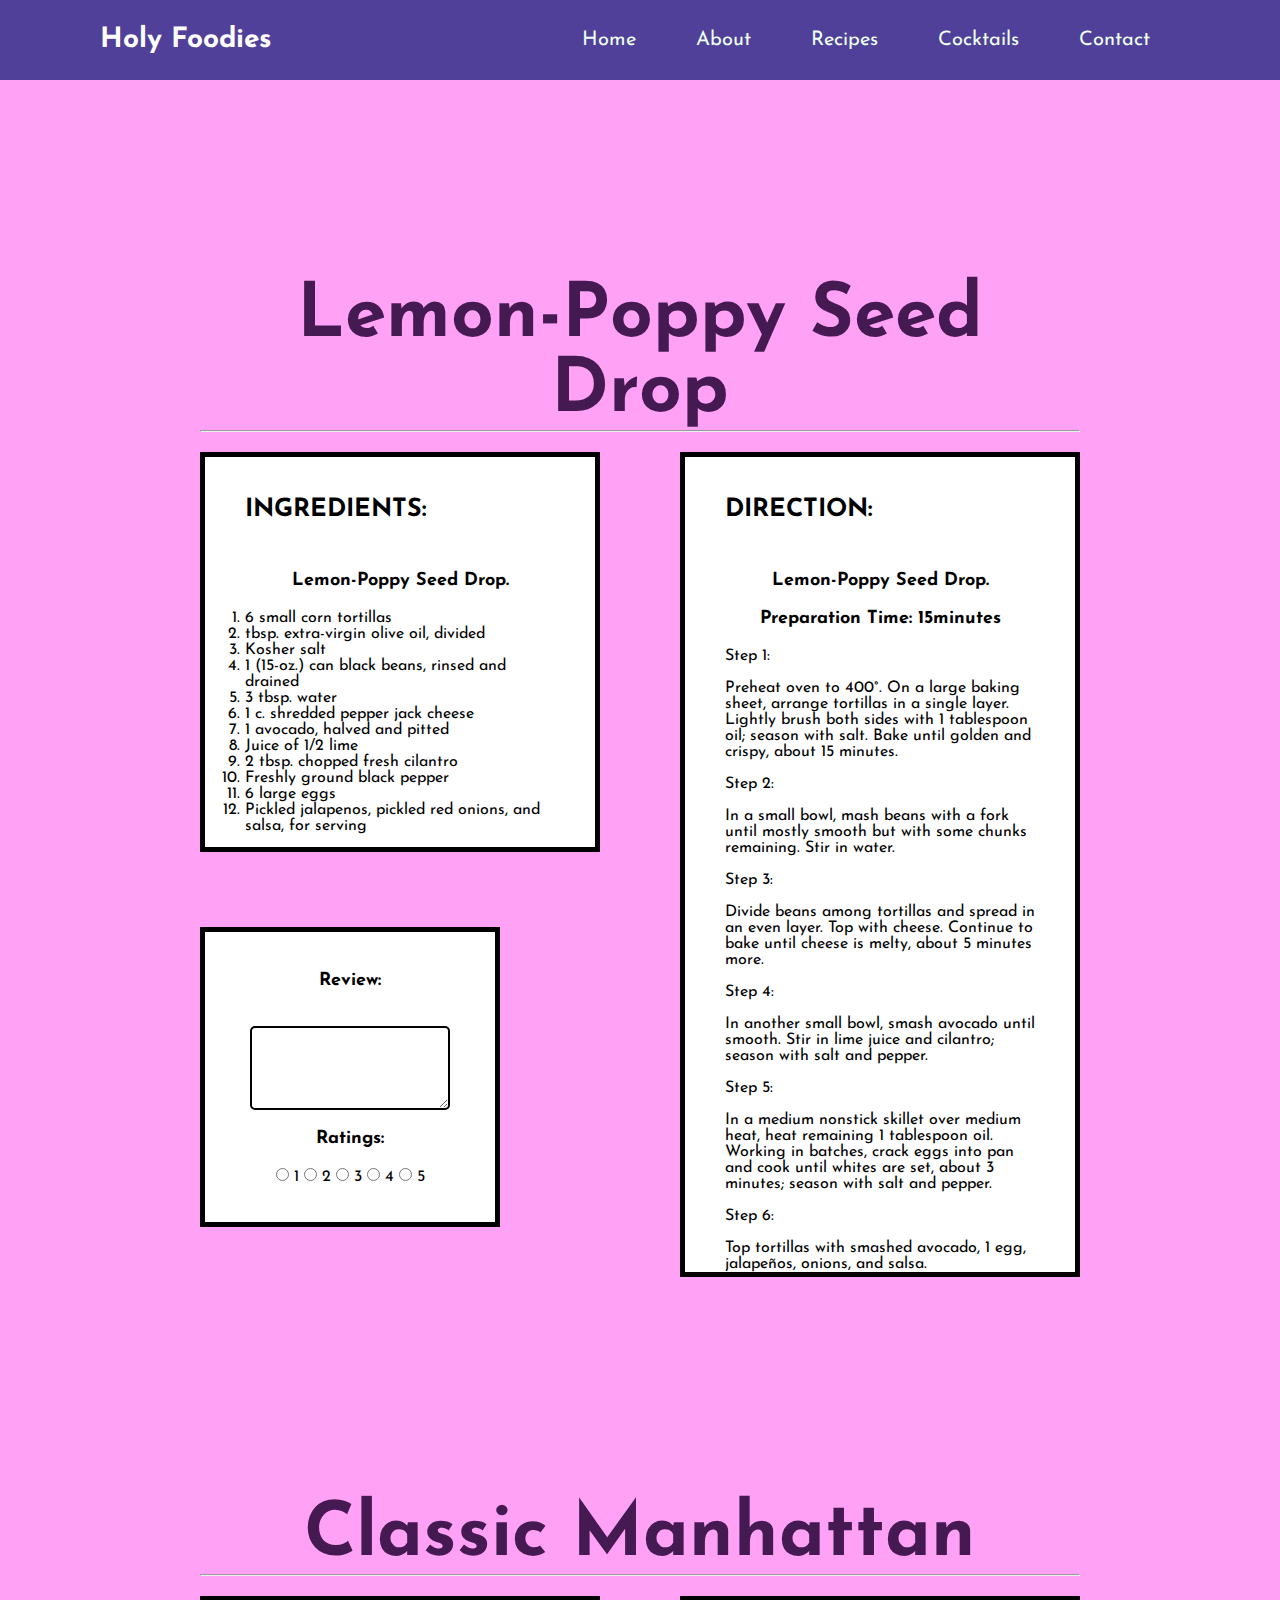
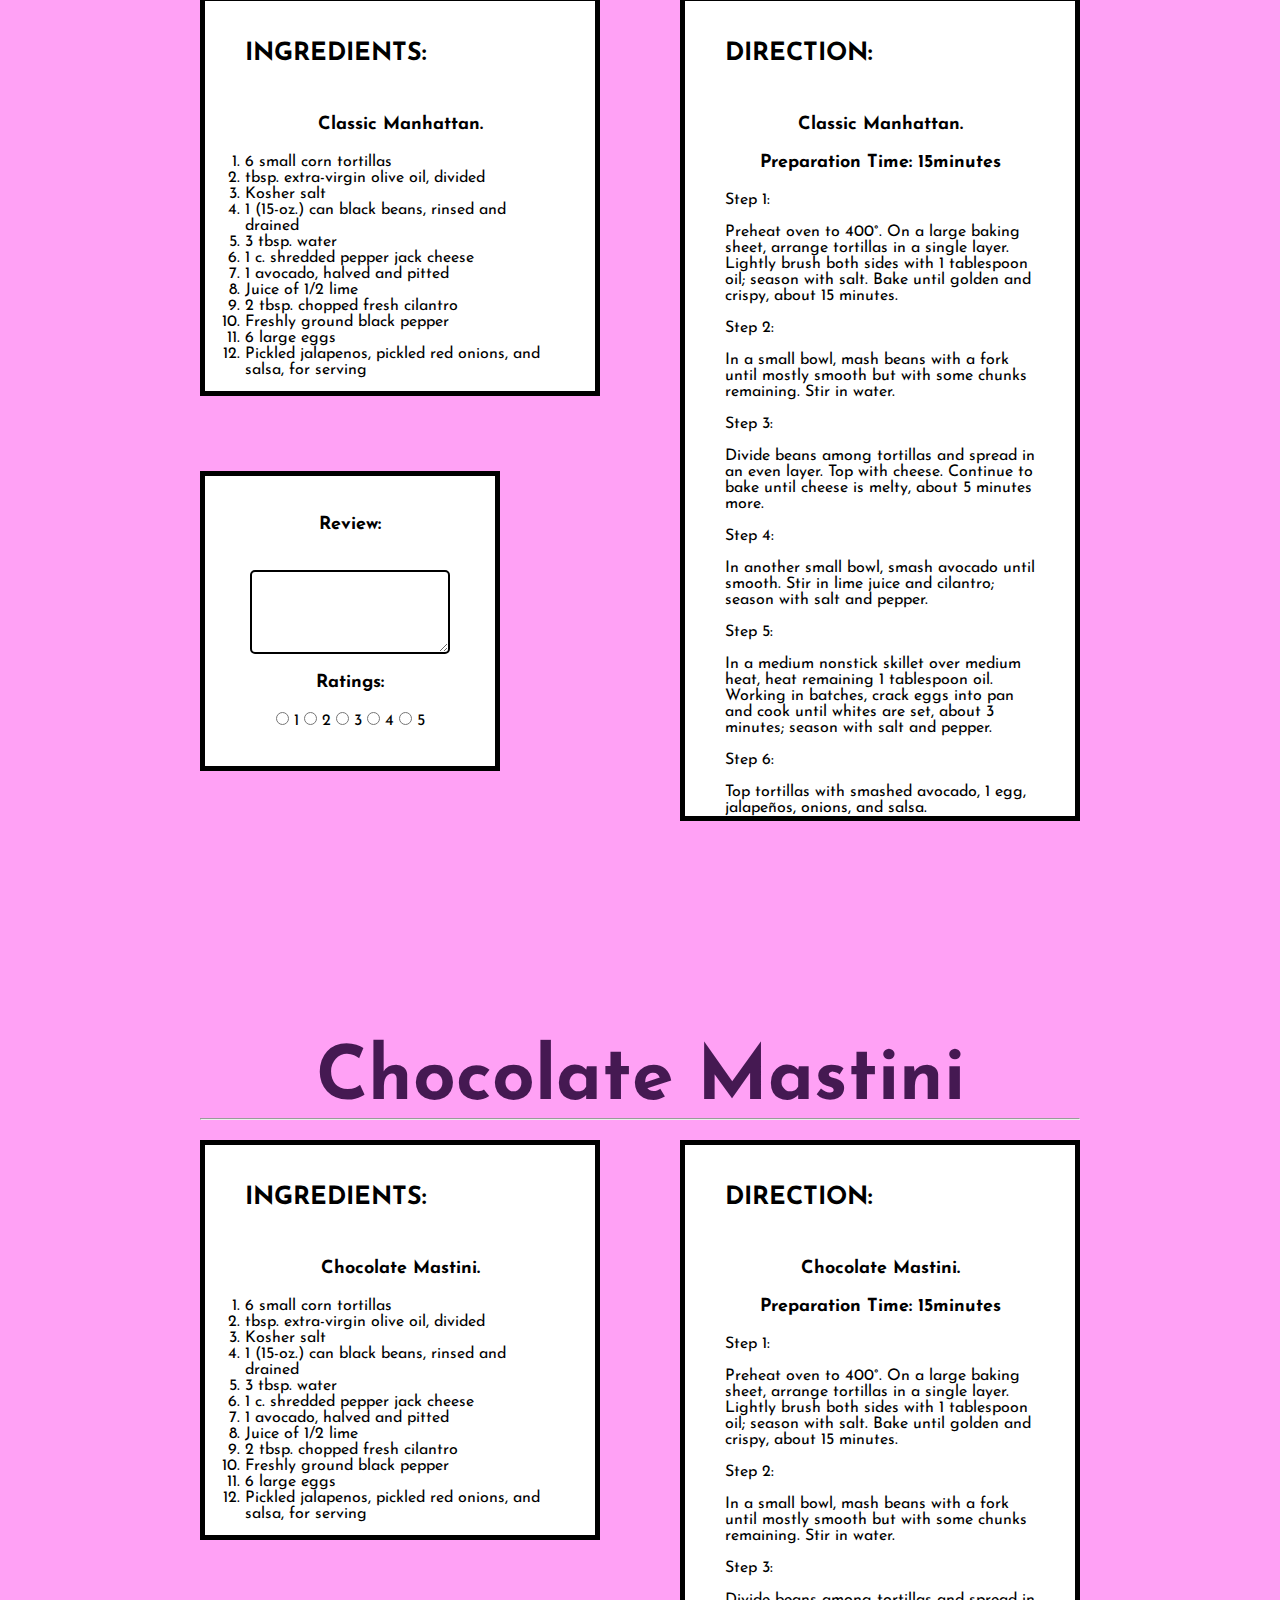
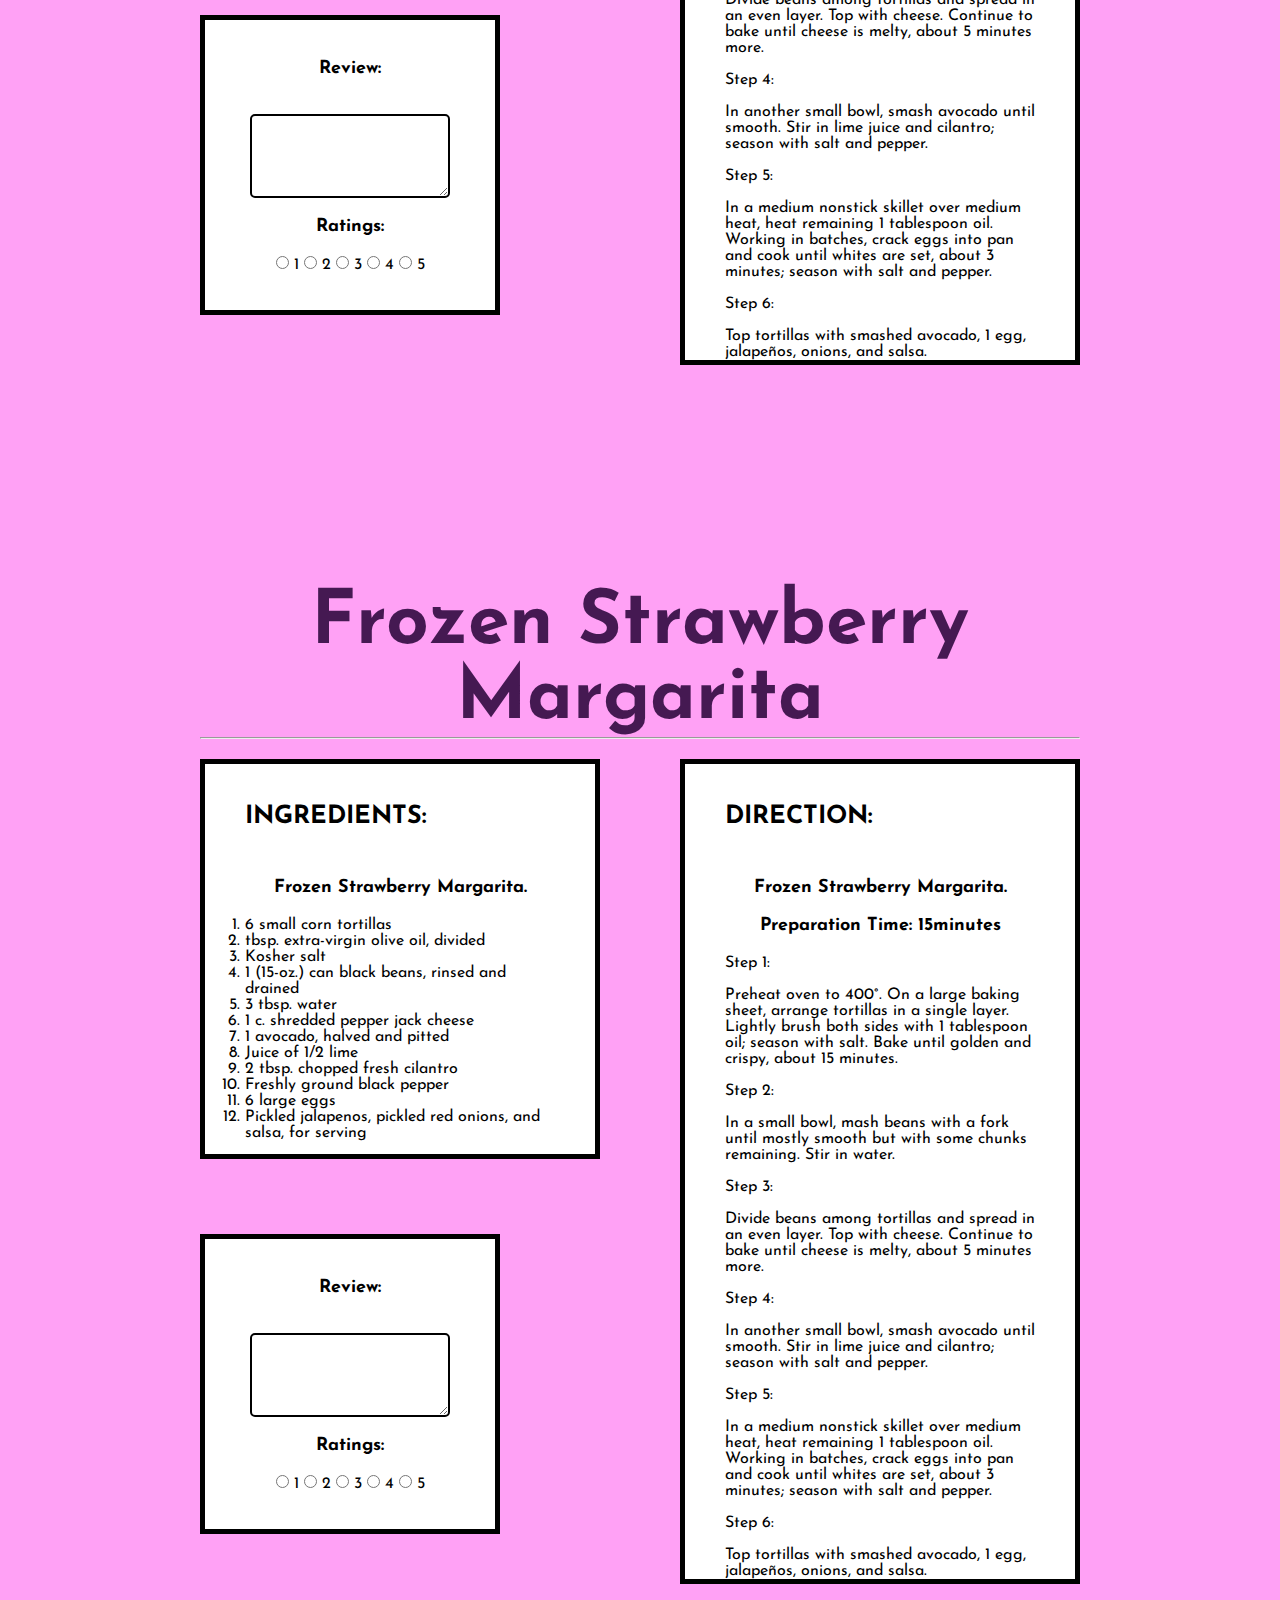
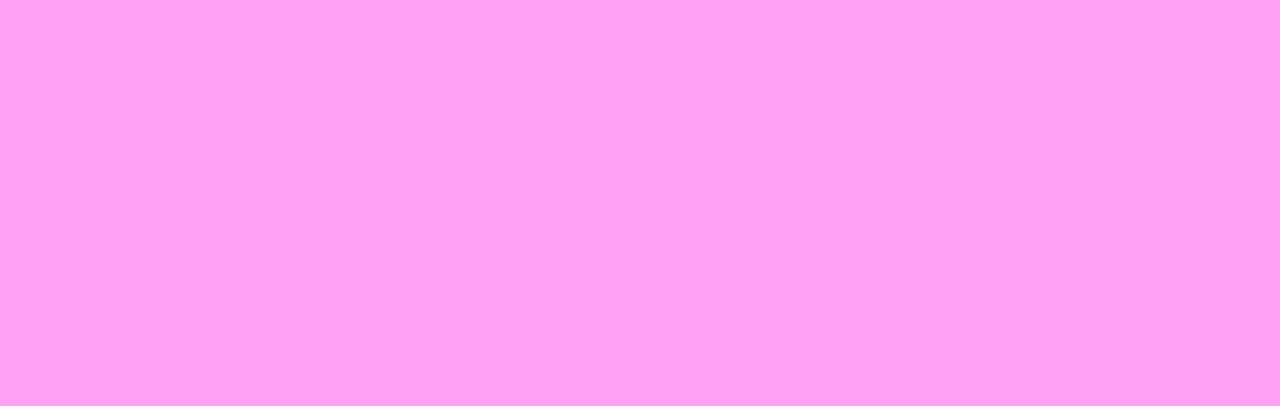
<file: juice.html>
<!DOCTYPE html>
<html lang="en">

<head>
    <meta charset="UTF-8">
    <meta http-equiv="X-UA-Compatible" content="IE=edge">
    <meta name="viewport" content="width=device-width, initial-scale=1.0">
    <link rel="stylesheet" type="text/css" href="style.css">
    <link href="https://fonts.googleapis.com/css2?family=Josefin+Sans:ital,wght@0,400;1,200;1,300;1,600&display=swap"
        rel="stylesheet">
    <link rel="stylesheet" href="https://cdnjs.cloudflare.com/ajax/libs/font-awesome/6.4.0/css/all.min.css"
        integrity="sha512-iecdLmaskl7CVkqkXNQ/ZH/XLlvWZOJyj7Yy7tcenmpD1ypASozpmT/E0iPtmFIB46ZmdtAc9eNBvH0H/ZpiBw=="
        crossorigin="anonymous" referrerpolicy="no-referrer" />
    <title> Flavorsome Recipes</title>
</head>
<body>
    <!---------------header section------------->
    <header>
        <div class="logo">Holy Foodies</div>
        <div class="nav-bar">
            <ul>
                <li><a href="index.html" >Home</a></li>
                <li><a href="about.html" >About</a></li>
                <li><a href="recipes.html" >Recipes</a></li>
                <li><a href="Cocktail.html" class="active">Cocktails</a></li>
                <li><a href="Contact.html">Contact</a></li>
            </ul>
        </div>
    </header>
    <!---------------juice section-------------->
    <div class="recipe" style="width:100%; padding:200px">
        <section>
          <div class="recihead" style="font-size: 10px;">
             <h2>Lemon-Poppy seed drop<hr></h2>
          
          </div>
          <div class="breakfast" >
             
              <div class="container">
                  
                  <h3> INGREDIENTS:</h3>
                  <h2>Lemon-Poppy seed drop.</h2>
                      <ol>
                          <li>6 small corn tortillas</li>
                          <li>tbsp. extra-virgin olive oil, divided </li>
                          <li>Kosher salt</li>
                          <li>1 (15-oz.) can black beans, rinsed and drained</li>
                          <li>3 tbsp. water</li>
                          <li>1 c. shredded pepper jack cheese</li>
                          <li>1 avocado, halved and pitted</li>
                          <li>Juice of 1/2 lime</li>
                          <li>2 tbsp. chopped fresh cilantro</li>
                          <li>Freshly ground black pepper</li>
                          <li>6 large eggs</li>
                          <li>Pickled jalapenos, pickled red onions, and salsa, for serving</li>
                      </ol>
  
                      
                          
              </div>
              <div class="container2">
                  
                  <h3>DIRECTION:</h3>
                  <h2>Lemon-Poppy seed drop.</h2>
                  <h2>Preparation time: 15minutes</h2>
                  <p> Step 1:<br><br>
                      Preheat oven to 400°. On a large baking sheet, arrange tortillas in a single layer. Lightly brush both sides with 1 tablespoon oil; season with salt. Bake until golden and crispy, about 15 minutes.<br><br>
                      Step 2:<br><br>
                      In a small bowl, mash beans with a fork until mostly smooth but with some chunks remaining. Stir in water.<br><br>
                      Step 3:<br><br>
                      Divide beans among tortillas and spread in an even layer. Top with cheese. Continue to bake until cheese is melty, about 5 minutes more.<br><br>
                      Step 4:<br><br>
                      In another small bowl, smash avocado until smooth. Stir in lime juice and cilantro; season with salt and pepper.<br><br>
                      Step 5:<br><br>
                      In a medium nonstick skillet over medium heat, heat remaining 1 tablespoon oil. Working in batches, crack eggs into pan and cook until whites are set, about 3 minutes; season with salt and pepper.<br><br>
                      Step 6:<br><br>
                      Top tortillas with smashed avocado, 1 egg, jalapeños, onions, and salsa.<br>
                  </p>
              </div>  
          </div> 
             <div class="container3">
              
              <form action="process_registration.php" method="get">
                  <h2>Review:</h2>
                  <label for="review"></label><br>
                  <textarea id="review" name="review" rows="5" cols="30"></textarea><br><br>
              </form>
              <div class="rating">
                  <h2>Ratings:</h2>
                  <input type="radio" id="star5" name="rating" value="5">
                  <label for="star5">1</label>
                  <input type="radio" id="star4" name="rating" value="4">
                  <label for="star4">2</label>
                  <input type="radio" id="star3" name="rating" value="3">
                  <label for="star3">3</label>
                  <input type="radio" id="star2" name="rating" value="2">
                  <label for="star2">4</label>
                  <input type="radio" id="star1" name="rating" value="1">
                  <label for="star1">5</label>
              </div>
          </div> 
              
        </section>
        <br> <br> <br> <br> <br> <br> <br> <br> <br> <br> <br> <br> <br> <br> <br> <br> <br>
        <section>
            <div class="recihead" style="font-size: 10px;">
                <h2>Classic Manhattan<hr></h2>
             </div>
            <div class="breakfast1" >
                <div class="container">
                    
                    <h3> INGREDIENTS:</h3>
                    <h2>Classic Manhattan.</h2>
                        <ol>
                            <li>6 small corn tortillas</li>
                            <li>tbsp. extra-virgin olive oil, divided </li>
                            <li>Kosher salt</li>
                            <li>1 (15-oz.) can black beans, rinsed and drained</li>
                            <li>3 tbsp. water</li>
                            <li>1 c. shredded pepper jack cheese</li>
                            <li>1 avocado, halved and pitted</li>
                            <li>Juice of 1/2 lime</li>
                            <li>2 tbsp. chopped fresh cilantro</li>
                            <li>Freshly ground black pepper</li>
                            <li>6 large eggs</li>
                            <li>Pickled jalapenos, pickled red onions, and salsa, for serving</li>
                        </ol>
                </div>
                <div class="container2">
                    
                    <h3>DIRECTION:</h3>
                    <h2>Classic Manhattan.</h2>
                    <h2>Preparation time: 15minutes</h2>
                    <p> Step 1:<br><br>
                        Preheat oven to 400°. On a large baking sheet, arrange tortillas in a single layer. Lightly brush both sides with 1 tablespoon oil; season with salt. Bake until golden and crispy, about 15 minutes.<br><br>
                        Step 2:<br><br>
                        In a small bowl, mash beans with a fork until mostly smooth but with some chunks remaining. Stir in water.<br><br>
                        Step 3:<br><br>
                        Divide beans among tortillas and spread in an even layer. Top with cheese. Continue to bake until cheese is melty, about 5 minutes more.<br><br>
                        Step 4:<br><br>
                        In another small bowl, smash avocado until smooth. Stir in lime juice and cilantro; season with salt and pepper.<br><br>
                        Step 5:<br><br>
                        In a medium nonstick skillet over medium heat, heat remaining 1 tablespoon oil. Working in batches, crack eggs into pan and cook until whites are set, about 3 minutes; season with salt and pepper.<br><br>
                        Step 6:<br><br>
                        Top tortillas with smashed avocado, 1 egg, jalapeños, onions, and salsa.<br>
                    </p>
                </div>  
            </div>
                <div class="container3">
                
                <form action="process_registration.php" method="get">
                    <h2>Review:</h2>
                    <label for="review"></label><br>
                    <textarea id="review" name="review" rows="5" cols="30"></textarea><br><br>
                </form>
                <div class="rating">
                    <h2>Ratings:</h2>
                    <input type="radio" id="star5" name="rating" value="5">
                    <label for="star5">1</label>
                    <input type="radio" id="star4" name="rating" value="4">
                    <label for="star4">2</label>
                    <input type="radio" id="star3" name="rating" value="3">
                    <label for="star3">3</label>
                    <input type="radio" id="star2" name="rating" value="2">
                    <label for="star2">4</label>
                    <input type="radio" id="star1" name="rating" value="1">
                    <label for="star1">5</label>
                </div>
    
            </div>     
        </section>
        <br> <br> <br> <br> <br> <br> <br> <br> <br> <br> <br> <br> <br> <br> <br> <br> <br>
        <section>
            <div class="recihead" style="font-size: 10px;">
               <h2>Chocolate Mastini<hr></h2>
            
            </div>
            <div class="breakfast" >
               
                <div class="container">
                    
                    <h3> INGREDIENTS:</h3>
                    <h2>Chocolate Mastini.</h2>
                        <ol>
                            <li>6 small corn tortillas</li>
                            <li>tbsp. extra-virgin olive oil, divided </li>
                            <li>Kosher salt</li>
                            <li>1 (15-oz.) can black beans, rinsed and drained</li>
                            <li>3 tbsp. water</li>
                            <li>1 c. shredded pepper jack cheese</li>
                            <li>1 avocado, halved and pitted</li>
                            <li>Juice of 1/2 lime</li>
                            <li>2 tbsp. chopped fresh cilantro</li>
                            <li>Freshly ground black pepper</li>
                            <li>6 large eggs</li>
                            <li>Pickled jalapenos, pickled red onions, and salsa, for serving</li>
                        </ol>
    
                        
                            
                </div>
                <div class="container2">
                    
                    <h3>DIRECTION:</h3>
                    <h2>Chocolate Mastini.</h2>
                    <h2>Preparation time: 15minutes</h2>
                    <p> Step 1:<br><br>
                        Preheat oven to 400°. On a large baking sheet, arrange tortillas in a single layer. Lightly brush both sides with 1 tablespoon oil; season with salt. Bake until golden and crispy, about 15 minutes.<br><br>
                        Step 2:<br><br>
                        In a small bowl, mash beans with a fork until mostly smooth but with some chunks remaining. Stir in water.<br><br>
                        Step 3:<br><br>
                        Divide beans among tortillas and spread in an even layer. Top with cheese. Continue to bake until cheese is melty, about 5 minutes more.<br><br>
                        Step 4:<br><br>
                        In another small bowl, smash avocado until smooth. Stir in lime juice and cilantro; season with salt and pepper.<br><br>
                        Step 5:<br><br>
                        In a medium nonstick skillet over medium heat, heat remaining 1 tablespoon oil. Working in batches, crack eggs into pan and cook until whites are set, about 3 minutes; season with salt and pepper.<br><br>
                        Step 6:<br><br>
                        Top tortillas with smashed avocado, 1 egg, jalapeños, onions, and salsa.<br>
                    </p>
                </div>  
            </div> 
               <div class="container3">
                
                <form action="process_registration.php" method="get">
                    <h2>Review:</h2>
                    <label for="review"></label><br>
                    <textarea id="review" name="review" rows="5" cols="30"></textarea><br><br>
                </form>
                <div class="rating">
                    <h2>Ratings:</h2>
                    <input type="radio" id="star5" name="rating" value="5">
                    <label for="star5">1</label>
                    <input type="radio" id="star4" name="rating" value="4">
                    <label for="star4">2</label>
                    <input type="radio" id="star3" name="rating" value="3">
                    <label for="star3">3</label>
                    <input type="radio" id="star2" name="rating" value="2">
                    <label for="star2">4</label>
                    <input type="radio" id="star1" name="rating" value="1">
                    <label for="star1">5</label>
                </div>
            </div> 
                
        </section>
        <br> <br> <br> <br> <br> <br> <br> <br> <br> <br> <br> <br> <br> <br> <br> <br> <br>
        <section>
            <div class="recihead" style="font-size: 10px;">
               <h2>Frozen Strawberry Margarita<hr></h2>
            
            </div>
            <div class="breakfast" >
               
                <div class="container">
                    
                    <h3> INGREDIENTS:</h3>
                    <h2>Frozen Strawberry Margarita.</h2>
                        <ol>
                            <li>6 small corn tortillas</li>
                            <li>tbsp. extra-virgin olive oil, divided </li>
                            <li>Kosher salt</li>
                            <li>1 (15-oz.) can black beans, rinsed and drained</li>
                            <li>3 tbsp. water</li>
                            <li>1 c. shredded pepper jack cheese</li>
                            <li>1 avocado, halved and pitted</li>
                            <li>Juice of 1/2 lime</li>
                            <li>2 tbsp. chopped fresh cilantro</li>
                            <li>Freshly ground black pepper</li>
                            <li>6 large eggs</li>
                            <li>Pickled jalapenos, pickled red onions, and salsa, for serving</li>
                        </ol>
    
                        
                            
                </div>
                <div class="container2">
                    
                    <h3>DIRECTION:</h3>
                    <h2>Frozen Strawberry Margarita.</h2>
                    <h2>Preparation time: 15minutes</h2>
                    <p> Step 1:<br><br>
                        Preheat oven to 400°. On a large baking sheet, arrange tortillas in a single layer. Lightly brush both sides with 1 tablespoon oil; season with salt. Bake until golden and crispy, about 15 minutes.<br><br>
                        Step 2:<br><br>
                        In a small bowl, mash beans with a fork until mostly smooth but with some chunks remaining. Stir in water.<br><br>
                        Step 3:<br><br>
                        Divide beans among tortillas and spread in an even layer. Top with cheese. Continue to bake until cheese is melty, about 5 minutes more.<br><br>
                        Step 4:<br><br>
                        In another small bowl, smash avocado until smooth. Stir in lime juice and cilantro; season with salt and pepper.<br><br>
                        Step 5:<br><br>
                        In a medium nonstick skillet over medium heat, heat remaining 1 tablespoon oil. Working in batches, crack eggs into pan and cook until whites are set, about 3 minutes; season with salt and pepper.<br><br>
                        Step 6:<br><br>
                        Top tortillas with smashed avocado, 1 egg, jalapeños, onions, and salsa.<br>
                    </p>
                </div>  
            </div> 
               <div class="container3">
                
                <form action="process_registration.php" method="get">
                    <h2>Review:</h2>
                    <label for="review"></label><br>
                    <textarea id="review" name="review" rows="5" cols="30"></textarea><br><br>
                </form>
                <div class="rating">
                    <h2>Ratings:</h2>
                    <input type="radio" id="star5" name="rating" value="5">
                    <label for="star5">1</label>
                    <input type="radio" id="star4" name="rating" value="4">
                    <label for="star4">2</label>
                    <input type="radio" id="star3" name="rating" value="3">
                    <label for="star3">3</label>
                    <input type="radio" id="star2" name="rating" value="2">
                    <label for="star2">4</label>
                    <input type="radio" id="star1" name="rating" value="1">
                    <label for="star1">5</label>
                </div>
            </div> 
                
        </section>
        <br> <br> <br> <br> <br> <br> <br> <br> <br> <br> <br> <br> <br> <br> <br> <br> <br>
    </div>
</body>
</html>
</file>
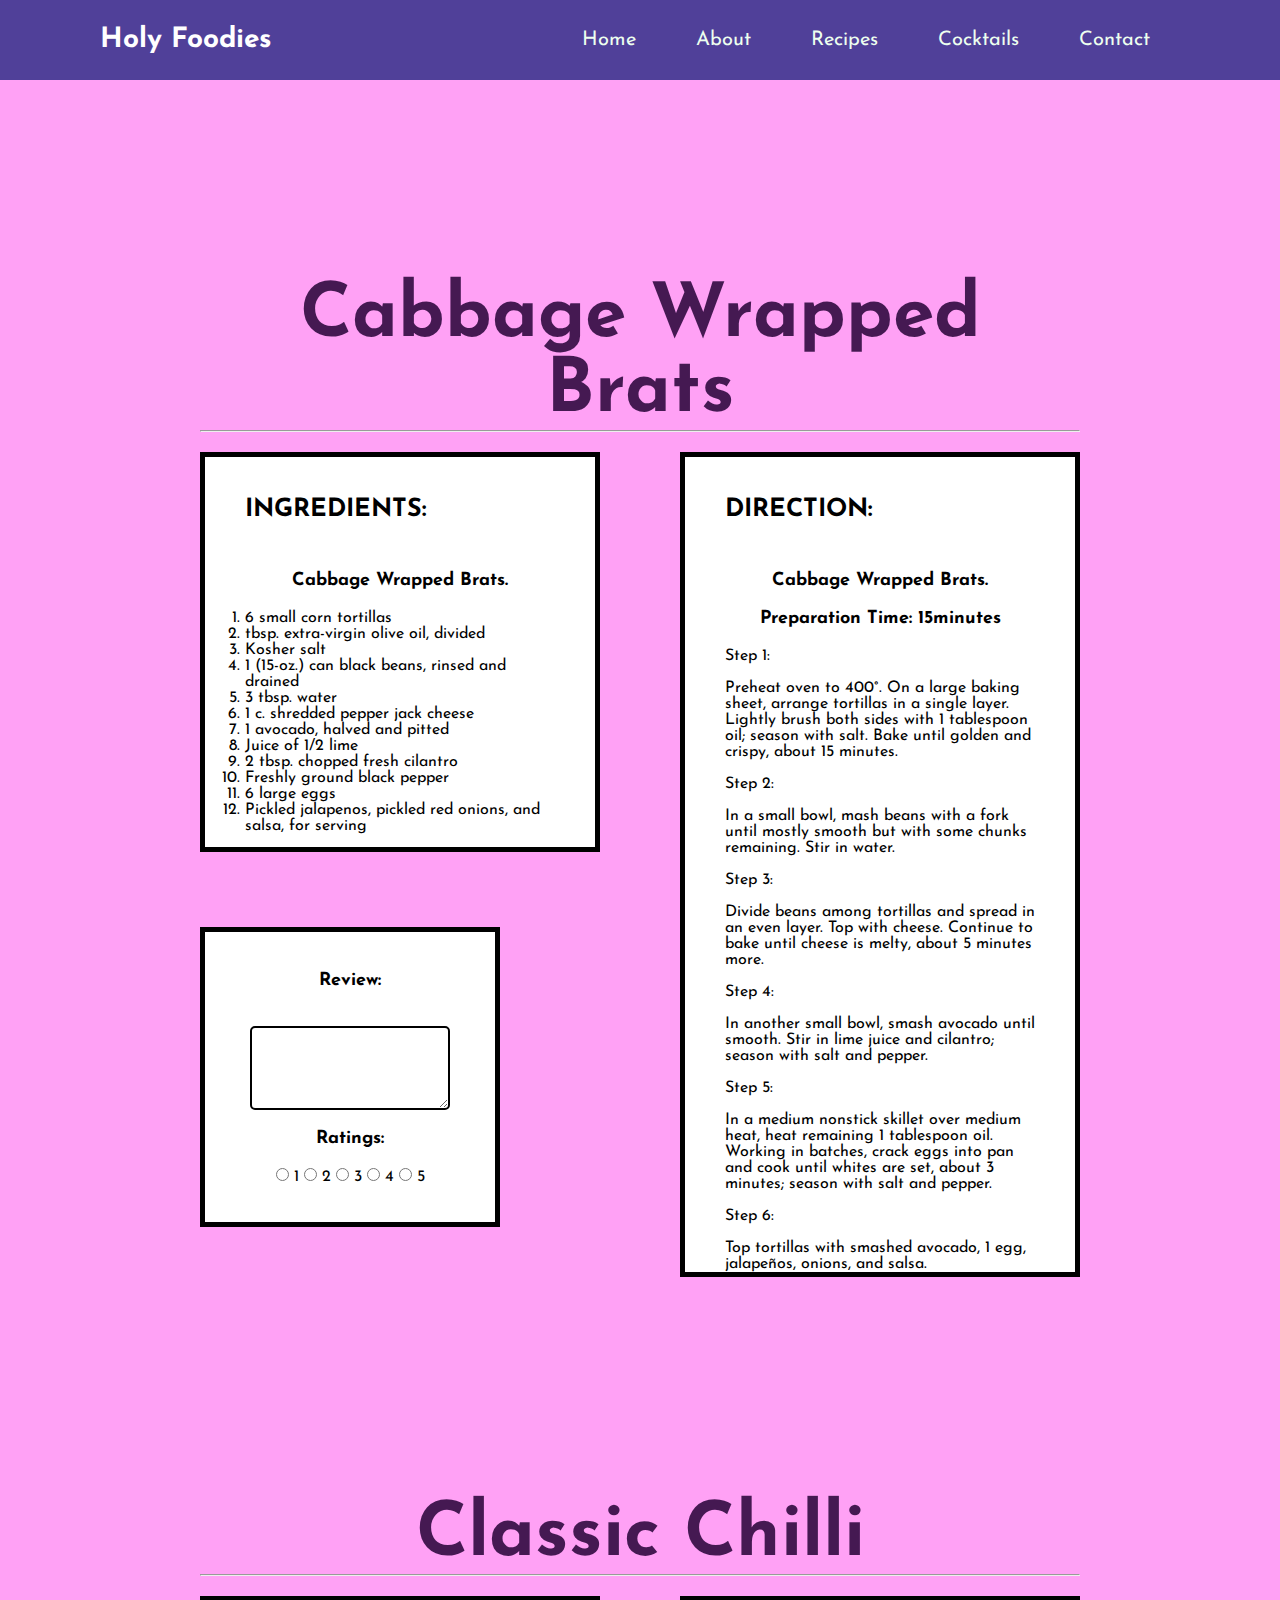
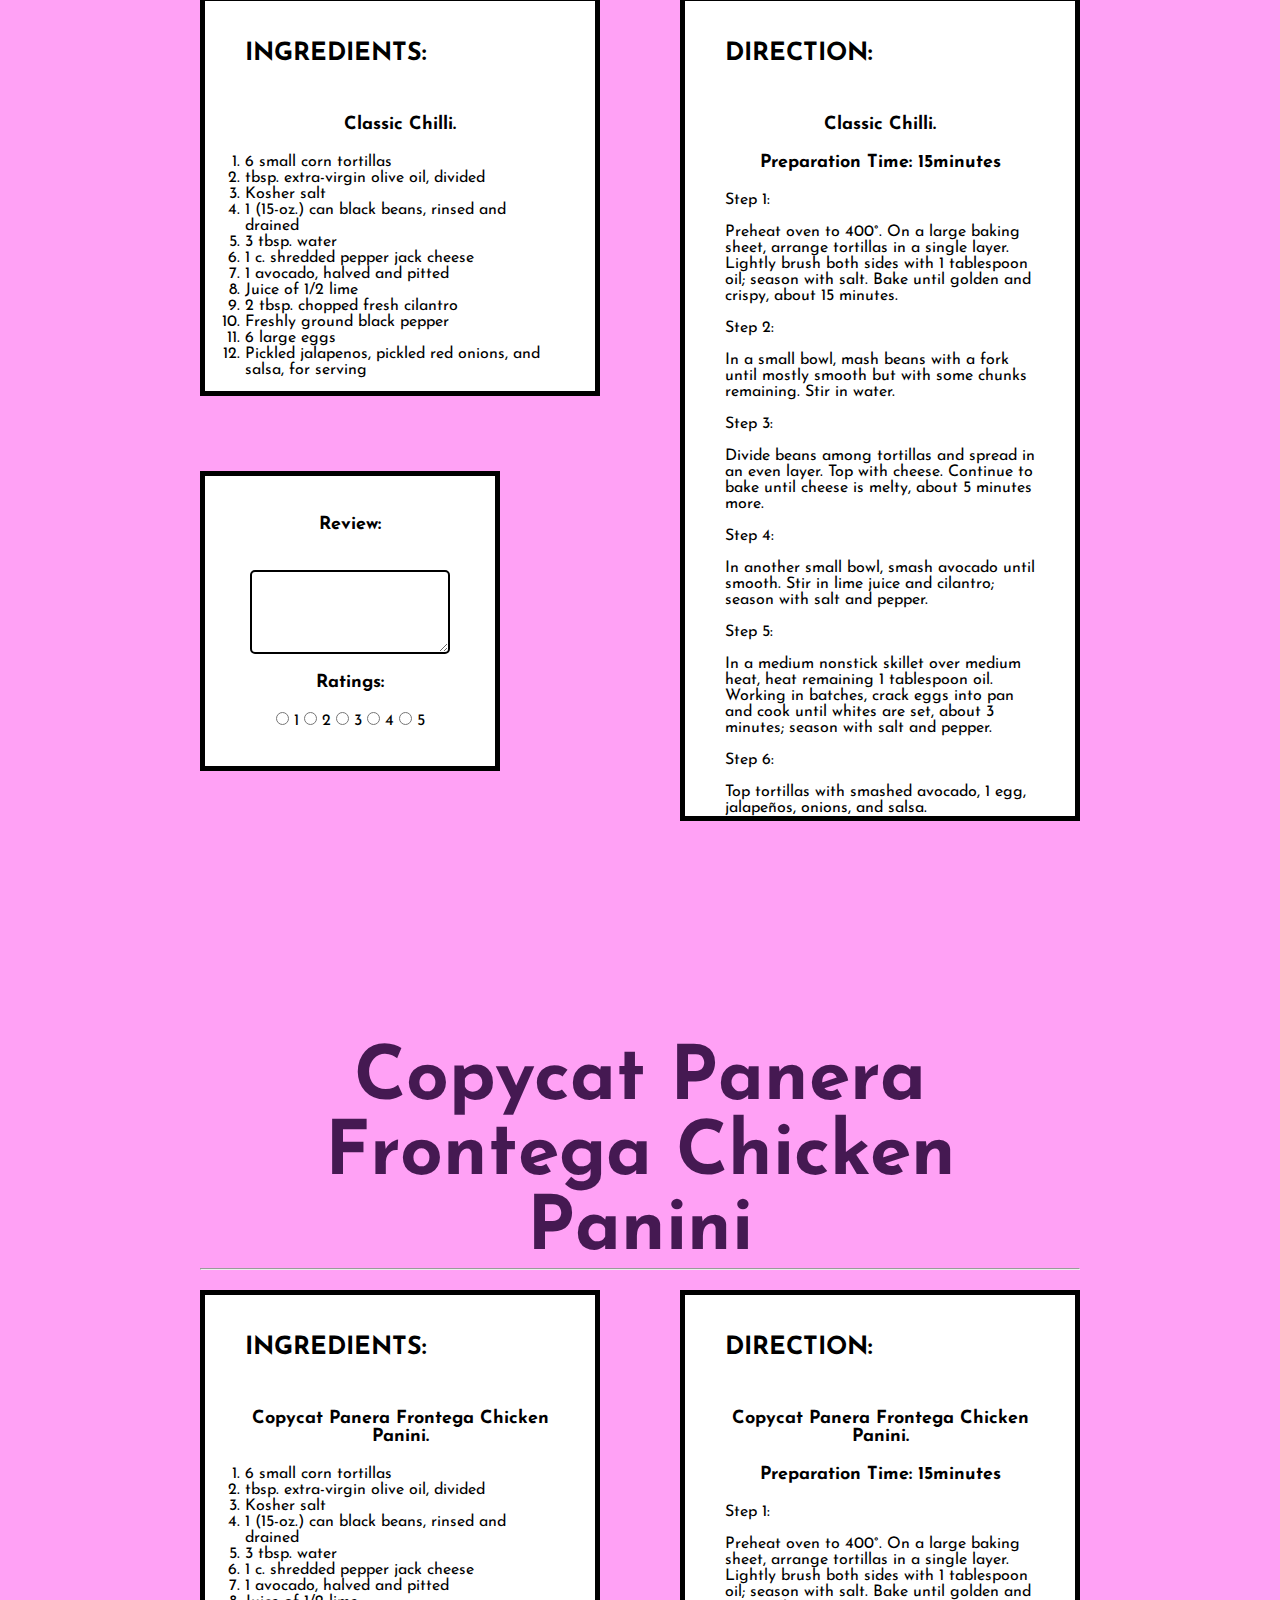
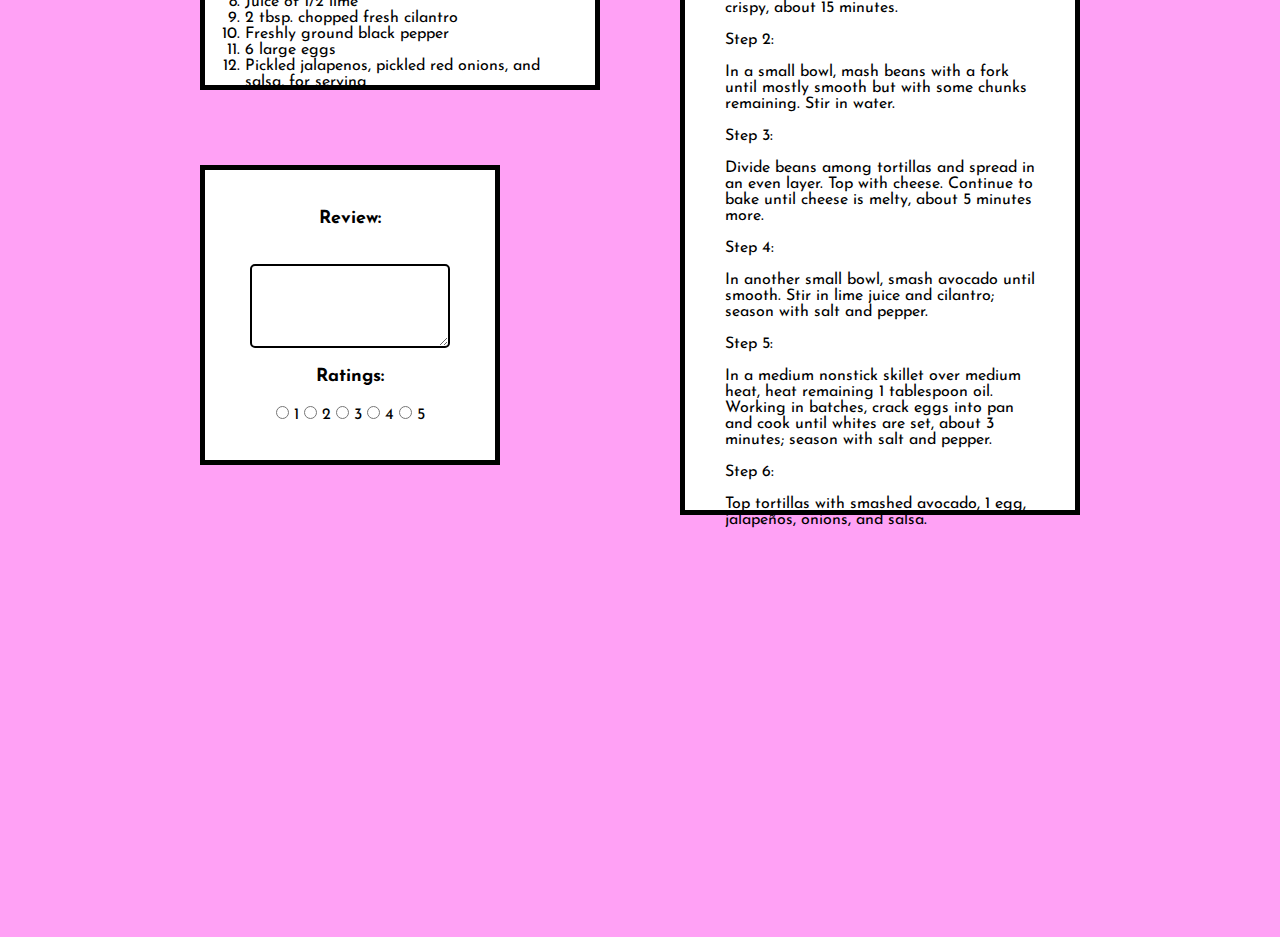
<file: lunch.html>
<!DOCTYPE html>
<html lang="en">

<head>
    <meta charset="UTF-8">
    <meta http-equiv="X-UA-Compatible" content="IE=edge">
    <meta name="viewport" content="width=device-width, initial-scale=1.0">
    <link rel="stylesheet" type="text/css" href="style.css">
    <link href="https://fonts.googleapis.com/css2?family=Josefin+Sans:ital,wght@0,400;1,200;1,300;1,600&display=swap"
        rel="stylesheet">
    <link rel="stylesheet" href="https://cdnjs.cloudflare.com/ajax/libs/font-awesome/6.4.0/css/all.min.css"
        integrity="sha512-iecdLmaskl7CVkqkXNQ/ZH/XLlvWZOJyj7Yy7tcenmpD1ypASozpmT/E0iPtmFIB46ZmdtAc9eNBvH0H/ZpiBw=="
        crossorigin="anonymous" referrerpolicy="no-referrer" />
    <title> Flavorsome Recipes</title>
</head>
<body>
    <!---------------header section------------->
    <header>
        <div class="logo">Holy Foodies</div>
        <div class="nav-bar">
            <ul>
                <li><a href="index.html" >Home</a></li>
                <li><a href="about.html" >About</a></li>
                <li><a href="recipes.html" class="active">Recipes</a></li>
                <li><a href="Cocktail.html">Cocktails</a></li>
                <li><a href="Contact.html">Contact</a></li>
            </ul>
        </div>
    </header>
    <!----------------lunch session---------->
    <div class="recipe" style="width:100%; padding:200px">
        <section>
          <div class="recihead" style="font-size: 10px;">
             <h2>Cabbage Wrapped Brats<hr></h2>
          </div>
          <div class="breakfast" >
             
                <div class="container">
                  
                  <h3> INGREDIENTS:</h3>
                  <h2>Cabbage Wrapped Brats.</h2>
                      <ol>
                          <li>6 small corn tortillas</li>
                          <li>tbsp. extra-virgin olive oil, divided </li>
                          <li>Kosher salt</li>
                          <li>1 (15-oz.) can black beans, rinsed and drained</li>
                          <li>3 tbsp. water</li>
                          <li>1 c. shredded pepper jack cheese</li>
                          <li>1 avocado, halved and pitted</li>
                          <li>Juice of 1/2 lime</li>
                          <li>2 tbsp. chopped fresh cilantro</li>
                          <li>Freshly ground black pepper</li>
                          <li>6 large eggs</li>
                          <li>Pickled jalapenos, pickled red onions, and salsa, for serving</li>
                      </ol>

                </div>
                      
                          
              
                <div class="container2">
                  
                  <h3>DIRECTION:</h3>
                  <h2>Cabbage Wrapped Brats.</h2>
                  <h2>Preparation time: 15minutes</h2>
                  <p> Step 1:<br><br>
                      Preheat oven to 400°. On a large baking sheet, arrange tortillas in a single layer. Lightly brush both sides with 1 tablespoon oil; season with salt. Bake until golden and crispy, about 15 minutes.<br><br>
                      Step 2:<br><br>
                      In a small bowl, mash beans with a fork until mostly smooth but with some chunks remaining. Stir in water.<br><br>
                      Step 3:<br><br>
                      Divide beans among tortillas and spread in an even layer. Top with cheese. Continue to bake until cheese is melty, about 5 minutes more.<br><br>
                      Step 4:<br><br>
                      In another small bowl, smash avocado until smooth. Stir in lime juice and cilantro; season with salt and pepper.<br><br>
                      Step 5:<br><br>
                      In a medium nonstick skillet over medium heat, heat remaining 1 tablespoon oil. Working in batches, crack eggs into pan and cook until whites are set, about 3 minutes; season with salt and pepper.<br><br>
                      Step 6:<br><br>
                      Top tortillas with smashed avocado, 1 egg, jalapeños, onions, and salsa.<br>
                  </p>
                </div>  
            </div> 
            <div class="container3">
              
                <form action="process_registration.php" method="get">
                  <h2>Review:</h2>
                  <label for="review"></label><br>
                  <textarea id="review" name="review" rows="5" cols="30"></textarea><br><br>
                </form>
                <div class="rating">
                  <h2>Ratings:</h2>
                  <input type="radio" id="star5" name="rating" value="5">
                  <label for="star5">1</label>
                  <input type="radio" id="star4" name="rating" value="4">
                  <label for="star4">2</label>
                  <input type="radio" id="star3" name="rating" value="3">
                  <label for="star3">3</label>
                  <input type="radio" id="star2" name="rating" value="2">
                  <label for="star2">4</label>
                  <input type="radio" id="star1" name="rating" value="1">
                  <label for="star1">5</label>
                </div>
            </div> 
              
        </section>
        <br> <br> <br> <br> <br> <br> <br> <br> <br> <br> <br> <br> <br> <br> <br> <br> <br>
        <section>
            <div class="recihead" style="font-size: 10px;">
               <h2>Classic Chilli<hr></h2>
            
            </div>
            <div class="breakfast" >
               
                <div class="container">
                    
                    <h3> INGREDIENTS:</h3>
                    <h2>Classic Chilli.</h2>
                        <ol>
                            <li>6 small corn tortillas</li>
                            <li>tbsp. extra-virgin olive oil, divided </li>
                            <li>Kosher salt</li>
                            <li>1 (15-oz.) can black beans, rinsed and drained</li>
                            <li>3 tbsp. water</li>
                            <li>1 c. shredded pepper jack cheese</li>
                            <li>1 avocado, halved and pitted</li>
                            <li>Juice of 1/2 lime</li>
                            <li>2 tbsp. chopped fresh cilantro</li>
                            <li>Freshly ground black pepper</li>
                            <li>6 large eggs</li>
                            <li>Pickled jalapenos, pickled red onions, and salsa, for serving</li>
                        </ol>
    
                        
                            
                </div>
                <div class="container2">
                    
                    <h3>DIRECTION:</h3>
                    <h2>Classic Chilli.</h2>
                    <h2>Preparation time: 15minutes</h2>
                    <p> Step 1:<br><br>
                        Preheat oven to 400°. On a large baking sheet, arrange tortillas in a single layer. Lightly brush both sides with 1 tablespoon oil; season with salt. Bake until golden and crispy, about 15 minutes.<br><br>
                        Step 2:<br><br>
                        In a small bowl, mash beans with a fork until mostly smooth but with some chunks remaining. Stir in water.<br><br>
                        Step 3:<br><br>
                        Divide beans among tortillas and spread in an even layer. Top with cheese. Continue to bake until cheese is melty, about 5 minutes more.<br><br>
                        Step 4:<br><br>
                        In another small bowl, smash avocado until smooth. Stir in lime juice and cilantro; season with salt and pepper.<br><br>
                        Step 5:<br><br>
                        In a medium nonstick skillet over medium heat, heat remaining 1 tablespoon oil. Working in batches, crack eggs into pan and cook until whites are set, about 3 minutes; season with salt and pepper.<br><br>
                        Step 6:<br><br>
                        Top tortillas with smashed avocado, 1 egg, jalapeños, onions, and salsa.<br>
                    </p>
                </div>  
            </div> 
               <div class="container3">
                
                <form action="process_registration.php" method="get">
                    <h2>Review:</h2>
                    <label for="review"></label><br>
                    <textarea id="review" name="review" rows="5" cols="30"></textarea><br><br>
                </form>
                <div class="rating">
                    <h2>Ratings:</h2>
                    <input type="radio" id="star5" name="rating" value="5">
                    <label for="star5">1</label>
                    <input type="radio" id="star4" name="rating" value="4">
                    <label for="star4">2</label>
                    <input type="radio" id="star3" name="rating" value="3">
                    <label for="star3">3</label>
                    <input type="radio" id="star2" name="rating" value="2">
                    <label for="star2">4</label>
                    <input type="radio" id="star1" name="rating" value="1">
                    <label for="star1">5</label>
                </div>
            </div> 
                
          </section>
          <br> <br> <br> <br> <br> <br> <br> <br> <br> <br> <br> <br> <br> <br> <br> <br> <br>
          <section>
            <div class="recihead" style="font-size: 10px;">
               <h2>Copycat panera frontega chicken panini<hr></h2>
            
            </div>
            <div class="breakfast" >
               
                <div class="container">
                    
                    <h3> INGREDIENTS:</h3>
                    <h2>Copycat panera frontega chicken panini.</h2>
                        <ol>
                            <li>6 small corn tortillas</li>
                            <li>tbsp. extra-virgin olive oil, divided </li>
                            <li>Kosher salt</li>
                            <li>1 (15-oz.) can black beans, rinsed and drained</li>
                            <li>3 tbsp. water</li>
                            <li>1 c. shredded pepper jack cheese</li>
                            <li>1 avocado, halved and pitted</li>
                            <li>Juice of 1/2 lime</li>
                            <li>2 tbsp. chopped fresh cilantro</li>
                            <li>Freshly ground black pepper</li>
                            <li>6 large eggs</li>
                            <li>Pickled jalapenos, pickled red onions, and salsa, for serving</li>
                        </ol>
    
                        
                            
                </div>
                <div class="container2">
                    
                    <h3>DIRECTION:</h3>
                    <h2>Copycat panera frontega chicken panini.</h2>
                    <h2>Preparation time: 15minutes</h2>
                    <p> Step 1:<br><br>
                        Preheat oven to 400°. On a large baking sheet, arrange tortillas in a single layer. Lightly brush both sides with 1 tablespoon oil; season with salt. Bake until golden and crispy, about 15 minutes.<br><br>
                        Step 2:<br><br>
                        In a small bowl, mash beans with a fork until mostly smooth but with some chunks remaining. Stir in water.<br><br>
                        Step 3:<br><br>
                        Divide beans among tortillas and spread in an even layer. Top with cheese. Continue to bake until cheese is melty, about 5 minutes more.<br><br>
                        Step 4:<br><br>
                        In another small bowl, smash avocado until smooth. Stir in lime juice and cilantro; season with salt and pepper.<br><br>
                        Step 5:<br><br>
                        In a medium nonstick skillet over medium heat, heat remaining 1 tablespoon oil. Working in batches, crack eggs into pan and cook until whites are set, about 3 minutes; season with salt and pepper.<br><br>
                        Step 6:<br><br>
                        Top tortillas with smashed avocado, 1 egg, jalapeños, onions, and salsa.<br>
                    </p>
                </div>  
            </div> 
               <div class="container3">
                
                <form action="process_registration.php" method="get">
                    <h2>Review:</h2>
                    <label for="review"></label><br>
                    <textarea id="review" name="review" rows="5" cols="30"></textarea><br><br>
                </form>
                <div class="rating">
                    <h2>Ratings:</h2>
                    <input type="radio" id="star5" name="rating" value="5">
                    <label for="star5">1</label>
                    <input type="radio" id="star4" name="rating" value="4">
                    <label for="star4">2</label>
                    <input type="radio" id="star3" name="rating" value="3">
                    <label for="star3">3</label>
                    <input type="radio" id="star2" name="rating" value="2">
                    <label for="star2">4</label>
                    <input type="radio" id="star1" name="rating" value="1">
                    <label for="star1">5</label>
                </div>
            </div> 
                
        </section>
        <br> <br> <br> <br> <br> <br> <br> <br> <br> <br> <br> <br> <br> <br> <br> <br> <br>
    </div>
</body>
</html>
</file>
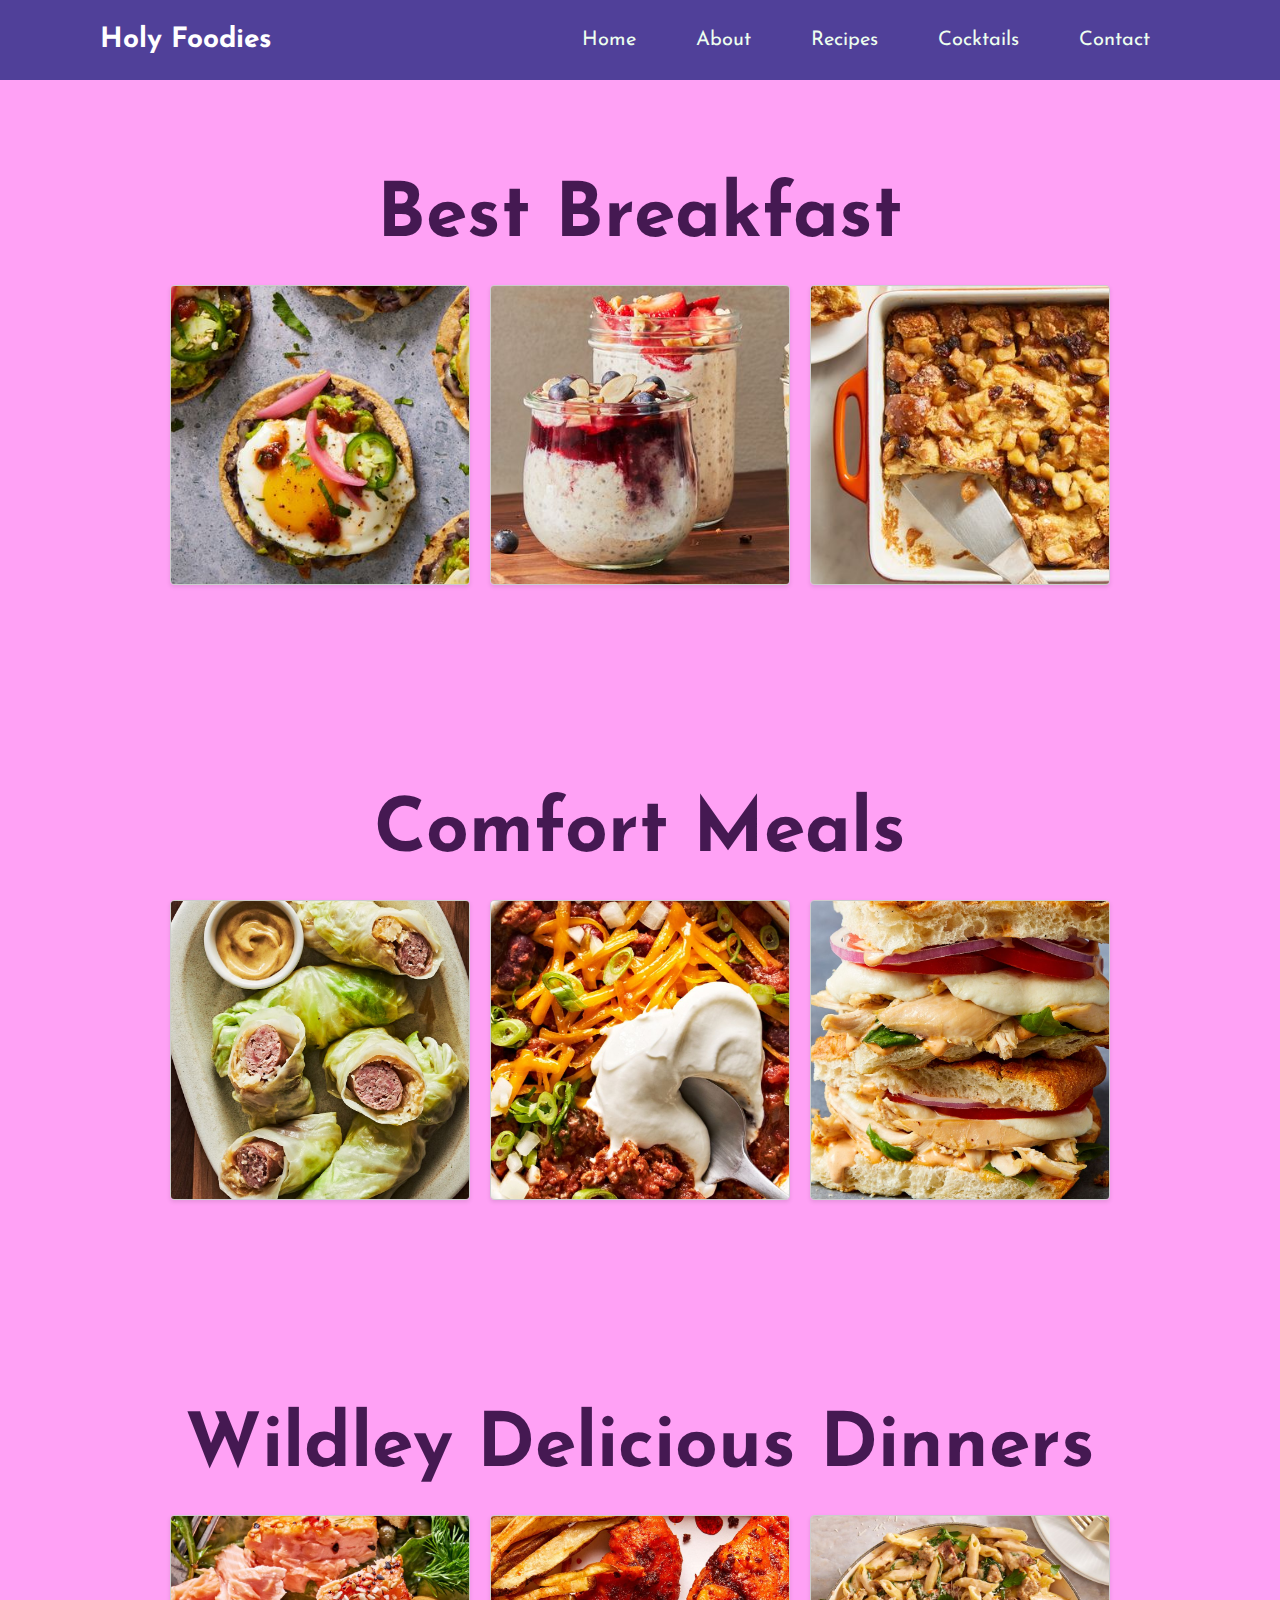
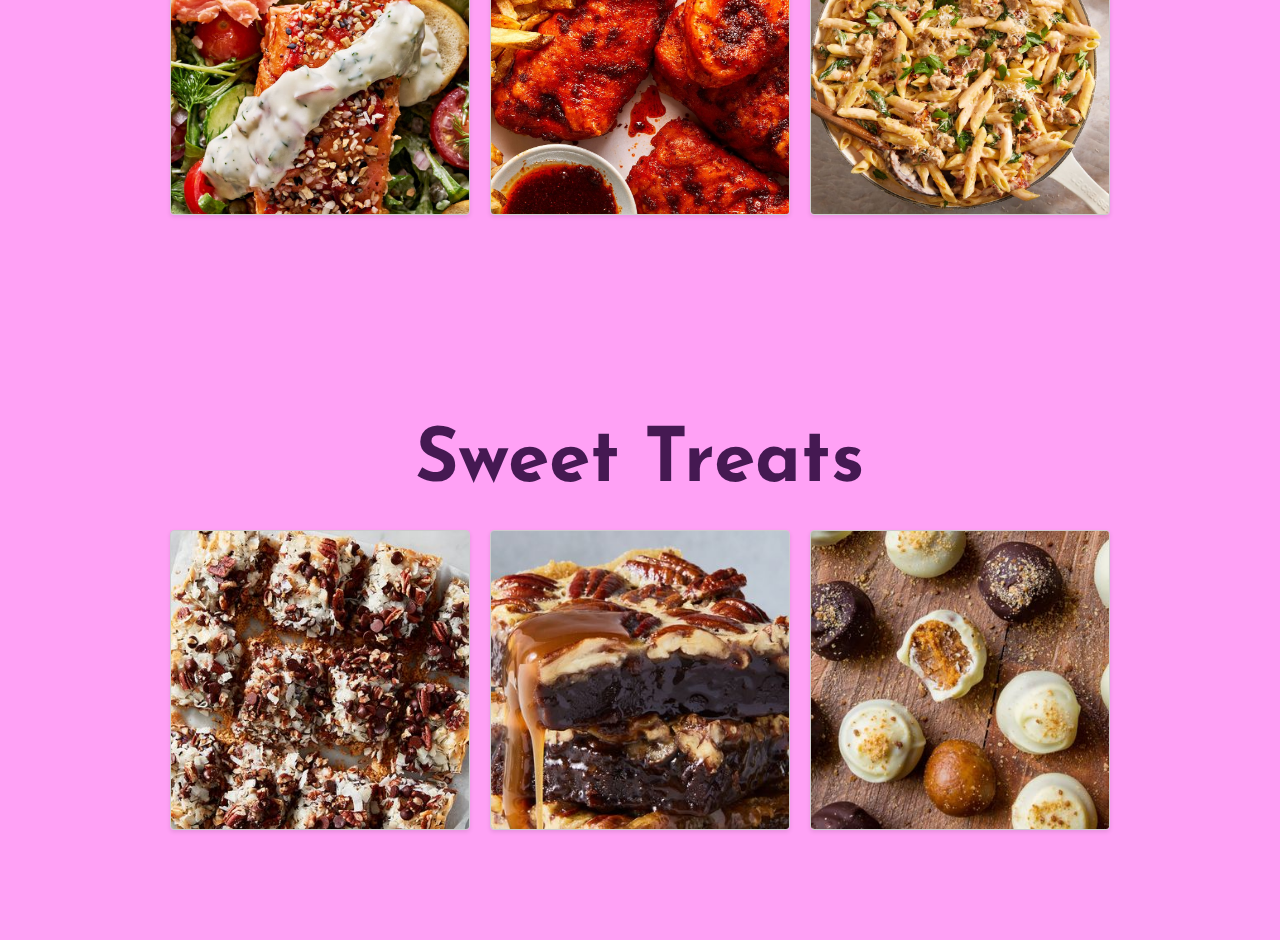
<file: recipes.html>
<!DOCTYPE html>
<html lang="en">

<head>
    <meta charset="UTF-8">
    <meta http-equiv="X-UA-Compatible" content="IE=edge">
    <meta name="viewport" content="width=device-width, initial-scale=1.0">
    <link rel="stylesheet" type="text/css" href="style.css">
    <link href="https://fonts.googleapis.com/css2?family=Josefin+Sans:ital,wght@0,400;1,200;1,300;1,600&display=swap"
        rel="stylesheet">
    <link rel="stylesheet" href="https://cdnjs.cloudflare.com/ajax/libs/font-awesome/6.4.0/css/all.min.css"
        integrity="sha512-iecdLmaskl7CVkqkXNQ/ZH/XLlvWZOJyj7Yy7tcenmpD1ypASozpmT/E0iPtmFIB46ZmdtAc9eNBvH0H/ZpiBw=="
        crossorigin="anonymous" referrerpolicy="no-referrer" />
    <title>flavoursome Recipes</title>
</head>
<body>
    <!---------------header section------------->
    <header>
        <div class="logo">Holy Foodies</div>
        <div class="nav-bar">
            <ul>
                <li><a href="index.html" >Home</a></li>
                <li><a href="about.html" >About</a></li>
                <li><a href="recipes.html" class="active">Recipes</a></li>
                <li><a href="Cocktail.html">Cocktails</a></li>
                <li><a href="Contact.html">Contact</a></li>
            </ul>
        </div>
    </header>
    <!-------------recipes section--------------->
    <section>
        <div class="recipe">
            <h2>Best Breakfast</h2>

            <div class="box">
                <div class="card">
                    <img src="img/br1.jpeg" alt="">
                    <div class="content">
                        <h3>Breakfast Toastadas</h3>
                        <a href="breakfast.html"><button>View Recipe</button></a>
                    </div>
                </div>
                <div class="card">
                    <img src="img/br2.jpeg" alt="">
                    <div class="content">
                        <h3>Easy Overnight Oats</h3>
                        <a href="breakfast.html"><button>View Recipe</button></a>
                    </div>
                </div>
                <div class="card">
                    <img src="img/br3.jpg" alt="">
                    <div class="content">
                        <h3>Apple bread Pudding</h3>
                        <a href="breakfast.html"><button>View Recipe</button></a>
                    </div>
                </div>
            </div>
        </div>
    </section>
    <section>
        <div class="recipe">
            <h2>Comfort Meals</h2>
            <div class="box">
                <div class="card">
                    <img src="img/lun1.jpg" alt="">
                    <div class="content">
                        <h3>Cabbage Wrapped brats</h3>
                        <a href="lunch.html"><button>View Recipe</button></a>
                    </div>
                </div>
                <div class="card">
                    <img src="img/lun2.jpg" alt="">
                    <div class="content">
                        <h3>Classic Chilli</h3>
                        <a href="lunch.html"><button>View Recipe</button></a>
                    </div>
                </div>
                <div class="card">
                    <img src="img/lun3.jpg" alt="">
                    <div class="content">
                        <h3>Copycat Panera Frontega Chicken Panini</h3>
                        <a href="lunch.html"><button>View Recipe</button></a>
                    </div>
                </div> 
            </div>
        </div>
    </section>
    <section>
        <div class="recipe">
            <h2>Wildley Delicious Dinners</h2>
            <div class="box">
                <div class="card">
                    <img src="img/din1.jpg" alt="">
                    <div class="content">
                        <h3>Everything Bagal Crusted Salmon</h3>
                        <a href="dinner.html"><button>View Recipe</button></a>
                    </div>
                </div>
                <div class="card">
                    <img src="img/din2.jpg" alt="">
                    <div class="content">
                        <h3>Nashville HotFish & Chips</h3>
                        <a href="dinner.html"><button>View Recipe</button></a>
                    </div>
                </div>
                <div class="card">
                    <img src="img/din3.jpg" alt="">
                    <div class="content">
                        <h3>Creamy Penne</h3>
                        <a href="dinner.html"><button>View Recipe</button></a>
                    </div>
                </div> 
            </div>
        </div>
    </section>
    
    <section>
        <div class="recipe">
            <h2>Sweet Treats</h2>
            <div class="box">
                <div class="card">
                    <img src="img/st1.jpg" alt="">
                    <div class="content">
                        <h3>Magic Cookie Bars</h3>
                        <a href="sweet.html"><button>View Recipe</button></a>
                    </div>
                </div>
                <div class="card">
                    <img src="img/st2.jpg" alt="">
                    <div class="content">
                        <h3>Pecan pie Brownies</h3>
                        <a href="sweet.html"><button>View Recipe</button></a>
                    </div>
                </div>
                <div class="card">
                    <img src="img/st3.jpg" alt="">
                    <div class="content">
                        <h3>Pumpkin Truffles</h3>
                        <a href="sweet.html"><button>View Recipe</button></a>
                    </div>
                </div> 
            </div>
        </div>
    </section>
</body>
</html>
</file>
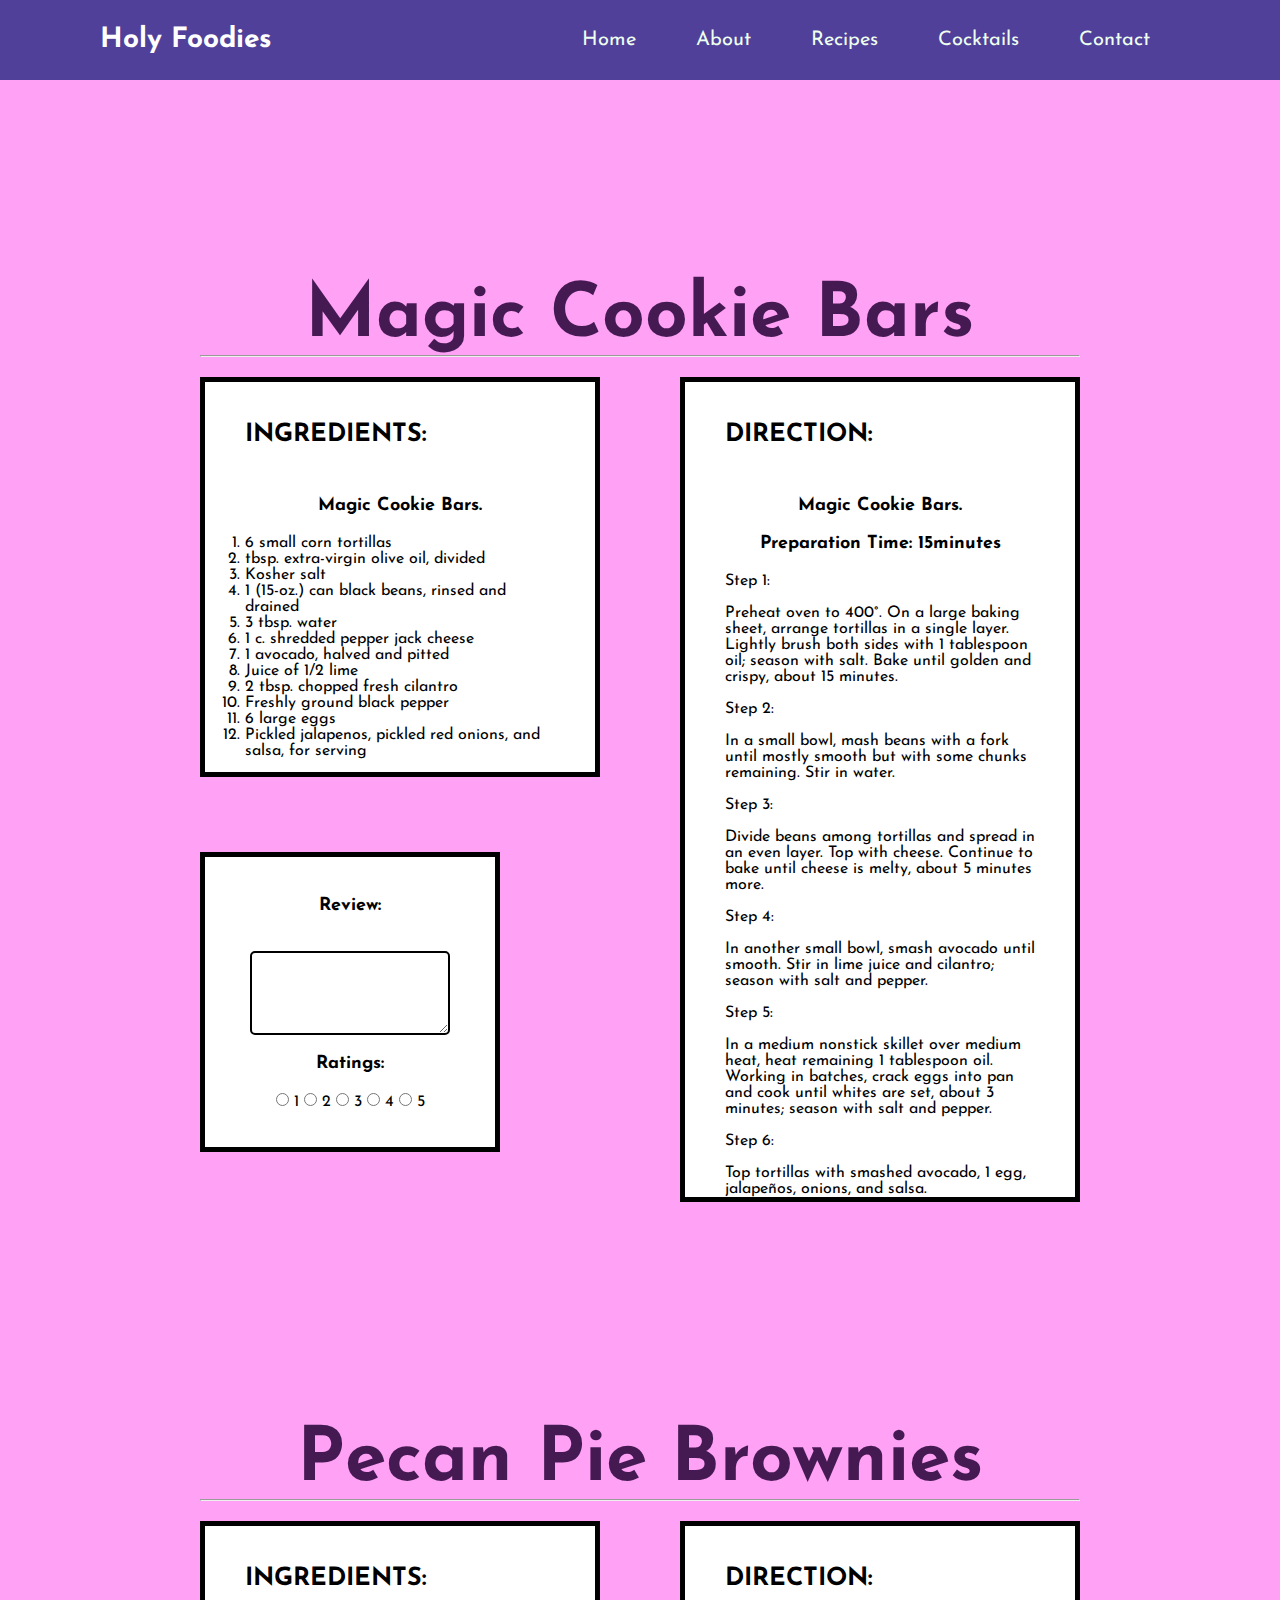
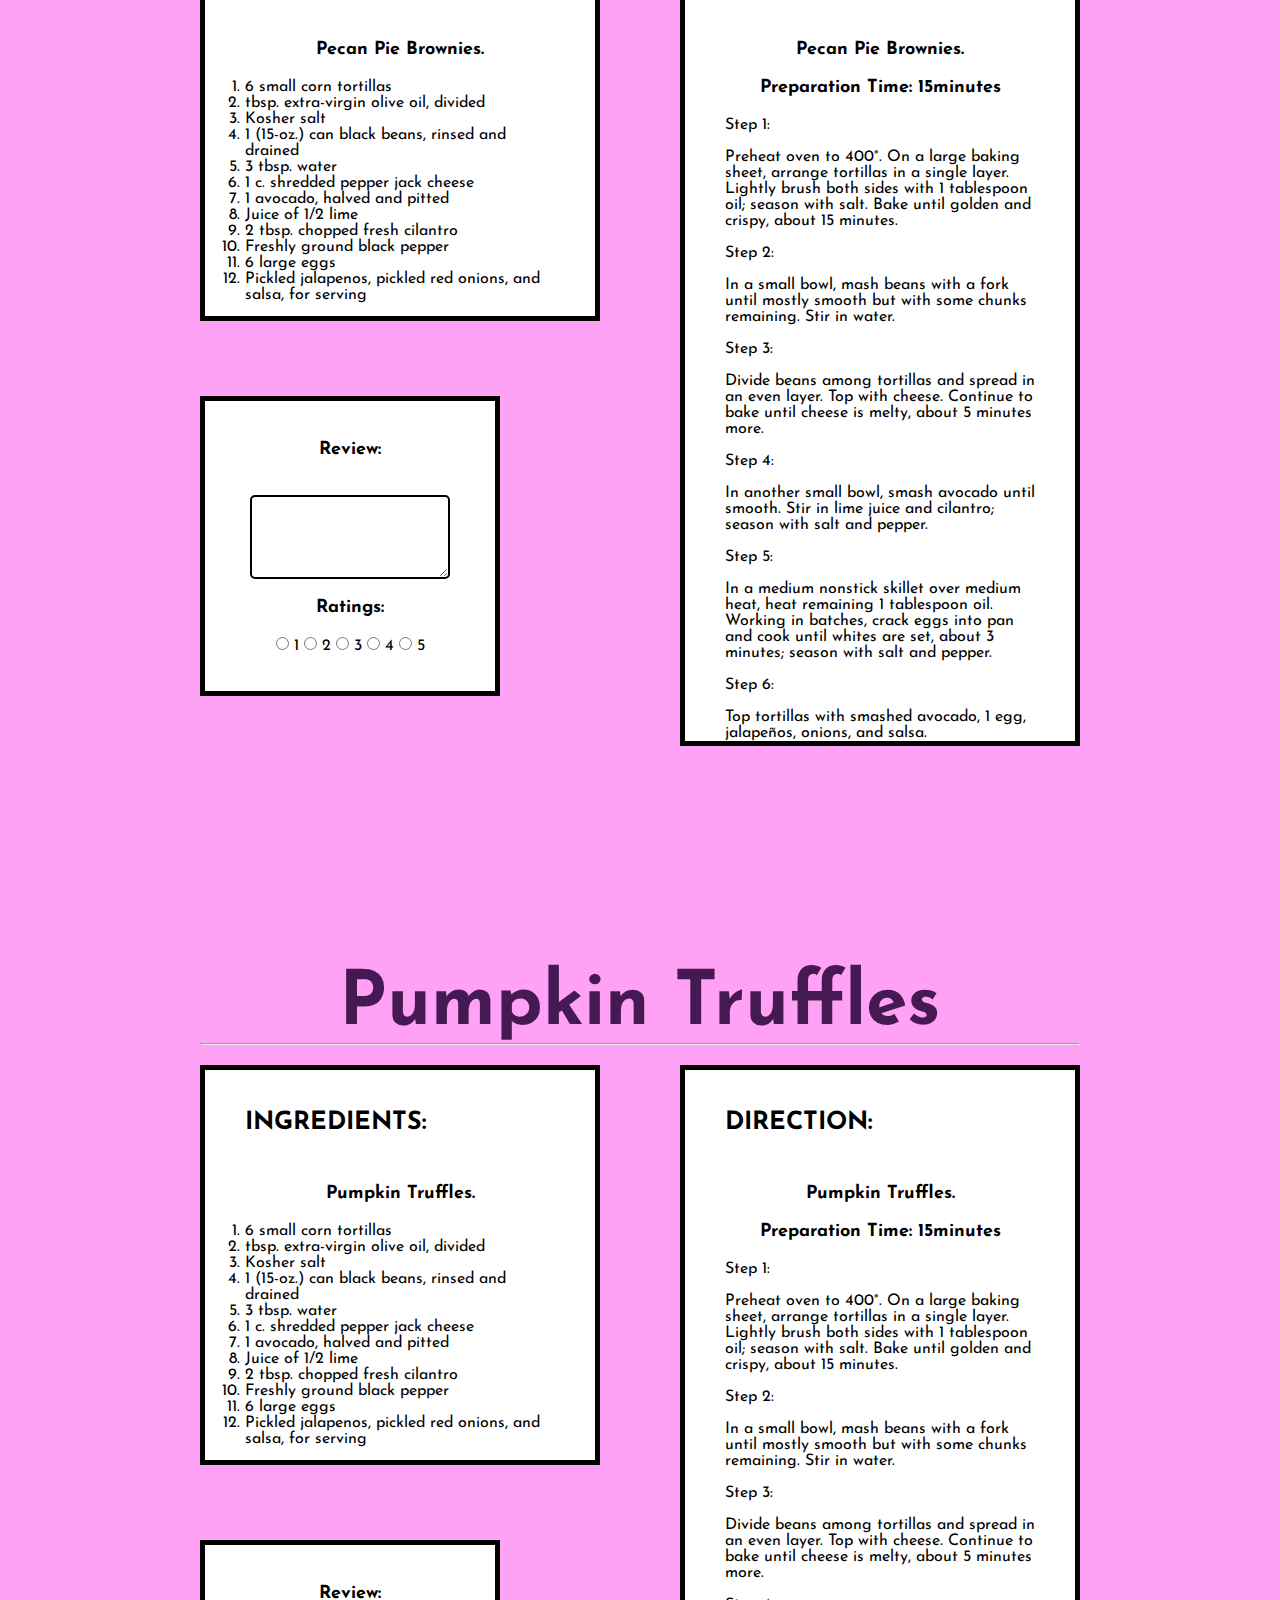
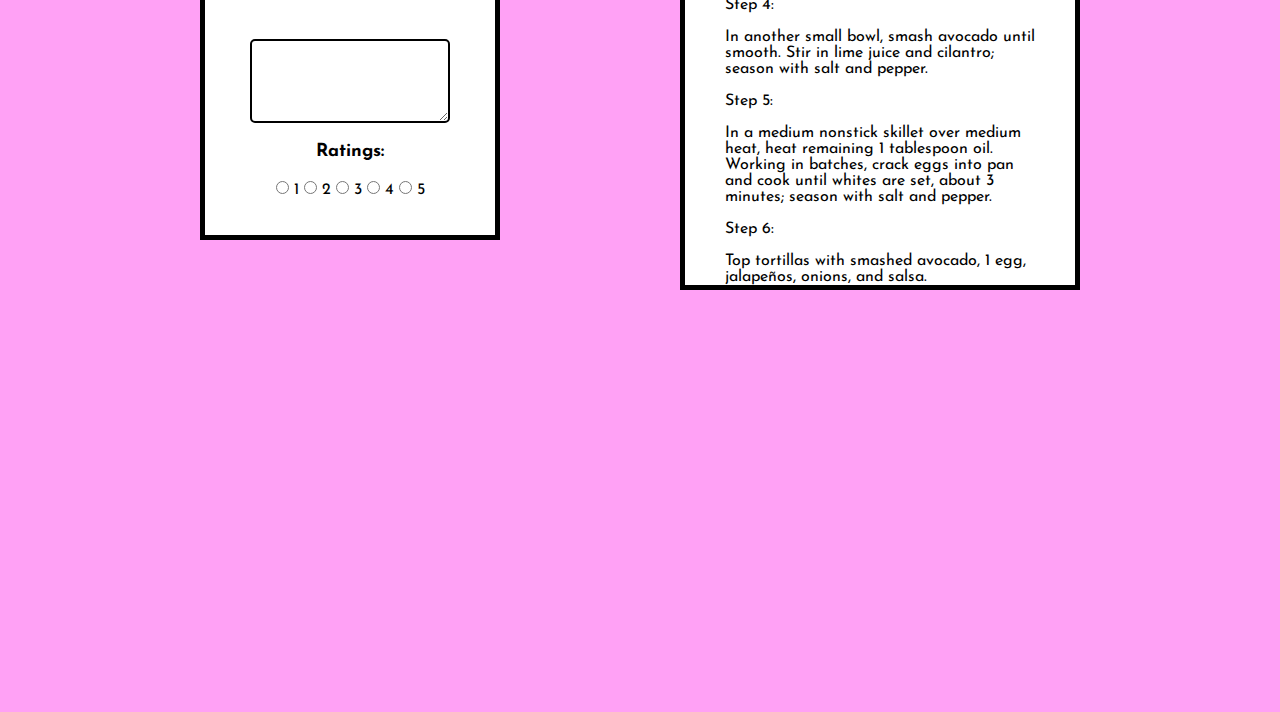
<file: sweet.html>
<!DOCTYPE html>
<html lang="en">

<head>
    <meta charset="UTF-8">
    <meta http-equiv="X-UA-Compatible" content="IE=edge">
    <meta name="viewport" content="width=device-width, initial-scale=1.0">
    <link rel="stylesheet" type="text/css" href="style.css">
    <link href="https://fonts.googleapis.com/css2?family=Josefin+Sans:ital,wght@0,400;1,200;1,300;1,600&display=swap"
        rel="stylesheet">
    <link rel="stylesheet" href="https://cdnjs.cloudflare.com/ajax/libs/font-awesome/6.4.0/css/all.min.css"
        integrity="sha512-iecdLmaskl7CVkqkXNQ/ZH/XLlvWZOJyj7Yy7tcenmpD1ypASozpmT/E0iPtmFIB46ZmdtAc9eNBvH0H/ZpiBw=="
        crossorigin="anonymous" referrerpolicy="no-referrer" />
    <title> Flavorsome Recipes</title>
</head>
<body>
    <!---------------header section------------->
    <header>
        <div class="logo">Holy Foodies</div>
        <div class="nav-bar">
            <ul>
                <li><a href="index.html" >Home</a></li>
                <li><a href="about.html" >About</a></li>
                <li><a href="recipes.html" class="active">Recipes</a></li>
                <li><a href="Cocktail.html">Cocktails</a></li>
                <li><a href="Contact.html">Contact</a></li>
            </ul>
        </div>
    </header>
    <!----------------sweet session---------->
    <div class="recipe" style="width:100%; padding:200px">
        <section>
          <div class="recihead" style="font-size: 10px;">
             <h2>Magic Cookie bars<hr></h2>
          </div>
          <div class="breakfast" >
             
                <div class="container">
                  
                  <h3> INGREDIENTS:</h3>
                  <h2>Magic Cookie bars.</h2>
                      <ol>
                          <li>6 small corn tortillas</li>
                          <li>tbsp. extra-virgin olive oil, divided </li>
                          <li>Kosher salt</li>
                          <li>1 (15-oz.) can black beans, rinsed and drained</li>
                          <li>3 tbsp. water</li>
                          <li>1 c. shredded pepper jack cheese</li>
                          <li>1 avocado, halved and pitted</li>
                          <li>Juice of 1/2 lime</li>
                          <li>2 tbsp. chopped fresh cilantro</li>
                          <li>Freshly ground black pepper</li>
                          <li>6 large eggs</li>
                          <li>Pickled jalapenos, pickled red onions, and salsa, for serving</li>
                      </ol>

                </div>
                      
                          
              
                <div class="container2">
                  
                  <h3>DIRECTION:</h3>
                  <h2>Magic Cookie bars.</h2>
                  <h2>Preparation time: 15minutes</h2>
                  <p> Step 1:<br><br>
                      Preheat oven to 400°. On a large baking sheet, arrange tortillas in a single layer. Lightly brush both sides with 1 tablespoon oil; season with salt. Bake until golden and crispy, about 15 minutes.<br><br>
                      Step 2:<br><br>
                      In a small bowl, mash beans with a fork until mostly smooth but with some chunks remaining. Stir in water.<br><br>
                      Step 3:<br><br>
                      Divide beans among tortillas and spread in an even layer. Top with cheese. Continue to bake until cheese is melty, about 5 minutes more.<br><br>
                      Step 4:<br><br>
                      In another small bowl, smash avocado until smooth. Stir in lime juice and cilantro; season with salt and pepper.<br><br>
                      Step 5:<br><br>
                      In a medium nonstick skillet over medium heat, heat remaining 1 tablespoon oil. Working in batches, crack eggs into pan and cook until whites are set, about 3 minutes; season with salt and pepper.<br><br>
                      Step 6:<br><br>
                      Top tortillas with smashed avocado, 1 egg, jalapeños, onions, and salsa.<br>
                  </p>
                </div>  
            </div> 
            <div class="container3">
              
                <form action="process_registration.php" method="get">
                  <h2>Review:</h2>
                  <label for="review"></label><br>
                  <textarea id="review" name="review" rows="5" cols="30"></textarea><br><br>
                </form>
                <div class="rating">
                  <h2>Ratings:</h2>
                  <input type="radio" id="star5" name="rating" value="5">
                  <label for="star5">1</label>
                  <input type="radio" id="star4" name="rating" value="4">
                  <label for="star4">2</label>
                  <input type="radio" id="star3" name="rating" value="3">
                  <label for="star3">3</label>
                  <input type="radio" id="star2" name="rating" value="2">
                  <label for="star2">4</label>
                  <input type="radio" id="star1" name="rating" value="1">
                  <label for="star1">5</label>
                </div>
            </div> 
              
        </section>
        <br> <br> <br> <br> <br> <br> <br> <br> <br> <br> <br> <br> <br> <br> <br> <br> <br>
        <section>
            <div class="recihead" style="font-size: 10px;">
               <h2>Pecan Pie brownies<hr></h2>
            </div>
            <div class="breakfast" >
               
                  <div class="container">
                    
                    <h3> INGREDIENTS:</h3>
                    <h2>Pecan Pie brownies.</h2>
                        <ol>
                            <li>6 small corn tortillas</li>
                            <li>tbsp. extra-virgin olive oil, divided </li>
                            <li>Kosher salt</li>
                            <li>1 (15-oz.) can black beans, rinsed and drained</li>
                            <li>3 tbsp. water</li>
                            <li>1 c. shredded pepper jack cheese</li>
                            <li>1 avocado, halved and pitted</li>
                            <li>Juice of 1/2 lime</li>
                            <li>2 tbsp. chopped fresh cilantro</li>
                            <li>Freshly ground black pepper</li>
                            <li>6 large eggs</li>
                            <li>Pickled jalapenos, pickled red onions, and salsa, for serving</li>
                        </ol>
  
                  </div>
                        
                            
                
                  <div class="container2">
                    
                    <h3>DIRECTION:</h3>
                    <h2>Pecan Pie brownies.</h2>
                    <h2>Preparation time: 15minutes</h2>
                    <p> Step 1:<br><br>
                        Preheat oven to 400°. On a large baking sheet, arrange tortillas in a single layer. Lightly brush both sides with 1 tablespoon oil; season with salt. Bake until golden and crispy, about 15 minutes.<br><br>
                        Step 2:<br><br>
                        In a small bowl, mash beans with a fork until mostly smooth but with some chunks remaining. Stir in water.<br><br>
                        Step 3:<br><br>
                        Divide beans among tortillas and spread in an even layer. Top with cheese. Continue to bake until cheese is melty, about 5 minutes more.<br><br>
                        Step 4:<br><br>
                        In another small bowl, smash avocado until smooth. Stir in lime juice and cilantro; season with salt and pepper.<br><br>
                        Step 5:<br><br>
                        In a medium nonstick skillet over medium heat, heat remaining 1 tablespoon oil. Working in batches, crack eggs into pan and cook until whites are set, about 3 minutes; season with salt and pepper.<br><br>
                        Step 6:<br><br>
                        Top tortillas with smashed avocado, 1 egg, jalapeños, onions, and salsa.<br>
                    </p>
                  </div>  
              </div> 
              <div class="container3">
                
                  <form action="process_registration.php" method="get">
                    <h2>Review:</h2>
                    <label for="review"></label><br>
                    <textarea id="review" name="review" rows="5" cols="30"></textarea><br><br>
                  </form>
                  <div class="rating">
                    <h2>Ratings:</h2>
                    <input type="radio" id="star5" name="rating" value="5">
                    <label for="star5">1</label>
                    <input type="radio" id="star4" name="rating" value="4">
                    <label for="star4">2</label>
                    <input type="radio" id="star3" name="rating" value="3">
                    <label for="star3">3</label>
                    <input type="radio" id="star2" name="rating" value="2">
                    <label for="star2">4</label>
                    <input type="radio" id="star1" name="rating" value="1">
                    <label for="star1">5</label>
                  </div>
              </div> 
                
          </section>
          <br> <br> <br> <br> <br> <br> <br> <br> <br> <br> <br> <br> <br> <br> <br> <br> <br>
          <section>
            <div class="recihead" style="font-size: 10px;">
               <h2>Pumpkin Truffles<hr></h2>
            </div>
            <div class="breakfast" >
               
                  <div class="container">
                    
                    <h3> INGREDIENTS:</h3>
                    <h2>Pumpkin Truffles.</h2>
                        <ol>
                            <li>6 small corn tortillas</li>
                            <li>tbsp. extra-virgin olive oil, divided </li>
                            <li>Kosher salt</li>
                            <li>1 (15-oz.) can black beans, rinsed and drained</li>
                            <li>3 tbsp. water</li>
                            <li>1 c. shredded pepper jack cheese</li>
                            <li>1 avocado, halved and pitted</li>
                            <li>Juice of 1/2 lime</li>
                            <li>2 tbsp. chopped fresh cilantro</li>
                            <li>Freshly ground black pepper</li>
                            <li>6 large eggs</li>
                            <li>Pickled jalapenos, pickled red onions, and salsa, for serving</li>
                        </ol>
  
                  </div>
                        
                            
                
                  <div class="container2">
                    
                    <h3>DIRECTION:</h3>
                    <h2>Pumpkin Truffles.</h2>
                    <h2>Preparation time: 15minutes</h2>
                    <p> Step 1:<br><br>
                        Preheat oven to 400°. On a large baking sheet, arrange tortillas in a single layer. Lightly brush both sides with 1 tablespoon oil; season with salt. Bake until golden and crispy, about 15 minutes.<br><br>
                        Step 2:<br><br>
                        In a small bowl, mash beans with a fork until mostly smooth but with some chunks remaining. Stir in water.<br><br>
                        Step 3:<br><br>
                        Divide beans among tortillas and spread in an even layer. Top with cheese. Continue to bake until cheese is melty, about 5 minutes more.<br><br>
                        Step 4:<br><br>
                        In another small bowl, smash avocado until smooth. Stir in lime juice and cilantro; season with salt and pepper.<br><br>
                        Step 5:<br><br>
                        In a medium nonstick skillet over medium heat, heat remaining 1 tablespoon oil. Working in batches, crack eggs into pan and cook until whites are set, about 3 minutes; season with salt and pepper.<br><br>
                        Step 6:<br><br>
                        Top tortillas with smashed avocado, 1 egg, jalapeños, onions, and salsa.<br>
                    </p>
                  </div>  
              </div> 
              <div class="container3">
                
                  <form action="process_registration.php" method="get">
                    <h2>Review:</h2>
                    <label for="review"></label><br>
                    <textarea id="review" name="review" rows="5" cols="30"></textarea><br><br>
                  </form>
                  <div class="rating">
                    <h2>Ratings:</h2>
                    <input type="radio" id="star5" name="rating" value="5">
                    <label for="star5">1</label>
                    <input type="radio" id="star4" name="rating" value="4">
                    <label for="star4">2</label>
                    <input type="radio" id="star3" name="rating" value="3">
                    <label for="star3">3</label>
                    <input type="radio" id="star2" name="rating" value="2">
                    <label for="star2">4</label>
                    <input type="radio" id="star1" name="rating" value="1">
                    <label for="star1">5</label>
                  </div>
            </div> 
                
        </section>
        <br> <br> <br> <br> <br> <br> <br> <br> <br> <br> <br> <br> <br> <br> <br> <br> <br>
    </div>
</body>
</html>
</file>
<file: style.css>
* {
    padding: 0;
    margin: 0;
    box-sizing: border-box;
    font-family: 'Josefin Sans', sans-serif;
}
html{
    scroll-behavior: smooth;
}
header{
width: 100%;
height: 80px;
display: flex;
align-items: center;
justify-content: space-between;
padding: 0 100px;
background: #504099;
}
.hero{
    height: 100vh;
    width: 100%;
    background-image: url(./img/bg1.jpg);
    background-position: center;
    background-size: cover;
}
.logo{
    font-size: 28px;
    font-weight: bold;
    color: white;
    margin-right: 40px;
}
.nav-bar ul{
    display: flex;
    list-style: none;
}
.nav-bar ul li a{
    display: block;
    color: #edffef;
    font-size: 20px;
    padding: 8px 25px;
    transition: .2s;
    margin: 0 5px;
    text-decoration: none;
}
.nav-bar ul li:hover a{
    background-color: white;
    color: #504099;
    cursor: pointer;
}
.content{
    position: absolute;
    top: 50%;
    left: 23%;
    transform: translateY(-50%);
}
h1{
    color: #213032;
    font-size: 75px;
    margin: 20px 0px 20px;
}
h3{
    color: #edffef;
    font-size: 25px;
    margin-bottom: 50px;
}
h4{
    color: #edffef;
    letter-spacing: 2px;
    font-size: 20px;
}
.button{
position: absolute;
background-color: #213032;
color: #fff;
text-decoration: none;
border: 2px solid black;
font-weight: bold;
padding: 13px 30px;
transform: .4s;
}
.button:hover{
    background-color: #97a2a3;
    color: #213032;
    border: 2px solid black;
    cursor: pointer;
}
.about{
    width: 100%;
    height: 100vh;
    background-image: url(./img/bg4.avif);
    background-position: center;
    background-size: cover;
}


.about h2{
    color:#edffef;
    font-size: 75px;
    text-transform: capitalize;
    margin-top: 0px;
    margin-bottom: 20px;
    text-align: center;
}
.about-text p{
    color: #97a2a3;
    letter-spacing: 1px;
    line-height: 28px;
    font-size: 18px;
    margin-bottom: 45px;
    margin-left: 50px;
    

}
.about-text{
    width: 500px;
}

/* recipes section css*/
.recipe{
    width: 100%;
    padding: 100px 0px;
    background-color: #ffa1f5;
}


.recipe h2{
    color: #edffef;
    font-size: 75px;
    text-transform: capitalize;
    margin-top: 0px;
    margin-bottom: 20px;
    text-align: center;
    color: #451952;
}
.box{
    display: flex;
    flex-wrap: wrap;
    align-items: center;
    justify-content: center;
}
.card{
    position: relative;
    width: 300px;
    height: 300px;
    margin: 10px;
    border: 1px solid #ccc;
    border-radius: 4px;
    box-shadow: 0 2px 4px rgba(0,0,0,0.1);
    overflow: hidden;
}
.box .card img{
    width: 100%;
    height: 100%;
    object-fit: cover;
    
   
}
.box .card .content{
    position: absolute;
    bottom: 0;
    left: 0;
    right: 0;
    padding: 15px;
    background-color: #edffef;
    color: #182f32;
    text-align: center;
    opacity: 0;
    transition: opacity 0.3s;
}
.box .card:hover .content{
    opacity: 1;
}
.card h3{
    font-size: 20px;
    margin-top: 0;
    margin-bottom: 10px;
    color: #213032;
}
.box .card p{
    font-size: 14px;
    margin-bottom: 10px;
}
.box .card button{
    position:relative;
    background-color: #213032;
    color: #fff;
    text-decoration: none;
    border: 2px solid black;
    font-weight: bold;
    transform:.4s;
    padding: 13px 30px;
 }
 .box .card button:hover{
    background-color: #97a2a3;
    color: #213032;
    border: 2px solid black;
    cursor: pointer;
 }
 .container{
    background-color: white;
    padding: 40px;
    width: 400px;
    height: 400px;
    align-items: center;
    border: 5px solid black;

 }
 .container h3{
    color: black;
 }
 .container h2{
    color: black;
    font-size: large;
 }
 .container2{
    background-color: white;
    padding: 40px;
    width: 400px;
    height: 825px;
    align-items: center;
    border: 5px solid black;
    
 }
 .container2 h3{
    color: black;
 }
 .container2 h2{
    color: black;
    font-size: large;
 }
 .container3{
    background-color: white;
    display: flex;
    flex-direction: column;
    padding: 40px;
    width: 300px;
    height: 300px;
    align-items: center;
    border: 5px solid black;
    margin-top: -350px;
 }
 .container3 h2{
    color: black;
    font-size: large;
 }
 .container3 textarea{
    width: 200px;
    border: 2px solid black;
    border-radius:5px;
    font-size: medium;
 }


 .breakfast{
    display:flex;
    flex-direction: row;
    justify-content: space-between;
 }
 .breakfast1{
    display:flex;
    flex-direction: row;
    justify-content: space-between;
 }

 
 
/*Contact form*/
.contact{
    display: flex;
    flex-wrap: wrap;
    justify-content: center;
    padding: 20px;
    background: #ffa1f5;
    padding: 100px;
}
.contact-info,.contact-form{
    width: 100%;
    max-width: 400px;
    margin: 20px;
    text-align: center;
    color: #451952;
    font-size: 25px;
}
.contact-info h2, .contact-form h2{
    font-size: 24px;
    margin-bottom: 20px;
    color: #451952;
}
.contact-form form{
    text-align: center;
}
.contact-form label, 
.contact-form input , 
.contact-form textarea ,
 .contact-form button {
display: block;
width: 100%;
margin-bottom: 10px;
}
.contact-form button{
    background-color: #213032;
    color: #fff;
    text-decoration: none;
    border: 2px solid black;
    font-weight: bold;
    transform:.4s;
    padding: 10px 0px;
}
.contact-form button:hover{
    background-color: #97a2a3;
    color: #213032;
    border: 2px solid black;
    cursor: pointer;
}
.contact-form label{
    text-align: left;
    color: #451952;
}
.contact-form input, .contact-form textarea{
    padding: 8px;
}
.contact-info p{
padding: 15px;
}
.social-icons{
    display: flex;
    justify-content: center;
    margin-top: 10px;
}
.social-icon{
    display: inline-block;
    width: 40px;
    height: 40px;
    margin: 0 10px;
    color: white;
    text-align: center;
    line-height: 40px;
    font-size: 38px;
}
.social-icon:hover{
    color: #451952;
    cursor: pointer;
}
footer{
    padding: 20px 0;
    background: #504099;
}
footer h5{
    font-size: 25px;
    margin-top: 10px;
    text-align: center;
    color: #97a2a3;
}
/* cocktail  */
.categories{
    width: 100%;
    padding: 100px 0px;
    background-color: #ffa1f5;
 }
 .categories h2{
    color:#451952;
    font-size: 75px;
    text-transform: capitalize;
    margin-top: 0px;
    margin-bottom: 20px;
    text-align: center;
 }
 .ca-card{
    position: relative;
    width: 300px;
    height: 300px;
    margin: 10px;
    border: 5px solid #ccc;
    border-radius: 50%;
    box-shadow: 0 2px 4px rgba(0,0,0,0.1);
    overflow: hidden;
 }
 .box .ca-card .content{
    position: absolute;
    bottom: 0px;
    left: 0px;
    right: 0px;
    padding: 15px;
    background-color: #edffef;
    color: #182f32;
    text-align: center;
    opacity: 0;
    transition: opacity 0.3s;
 }
 .box .ca-card:hover .content{
    opacity: 1;
 }
 .ca-card h3{
    font-size: 20px;
    margin-top: 0;
    margin-bottom: 10px;
    color: #213032;
 }
.box .ca-card p{
    font-size: 14px;
    margin-bottom: 10px;
}
.box .ca-card button{
    position:relative;
    background-color: #213032;
    color: #fff;
    text-decoration: none;
    border: 2px solid black;
    font-weight: bold;
    transform:.4s;
    padding: 13px 30px;
}
.box .ca-card button:hover{
    background-color: #97a2a3;
    color: #213032;
    border: 2px solid black;
    cursor: pointer;
}
.box .ca-card img{
    width: 100%;
    height: 100%;
    object-fit: cover;
}
</file>
